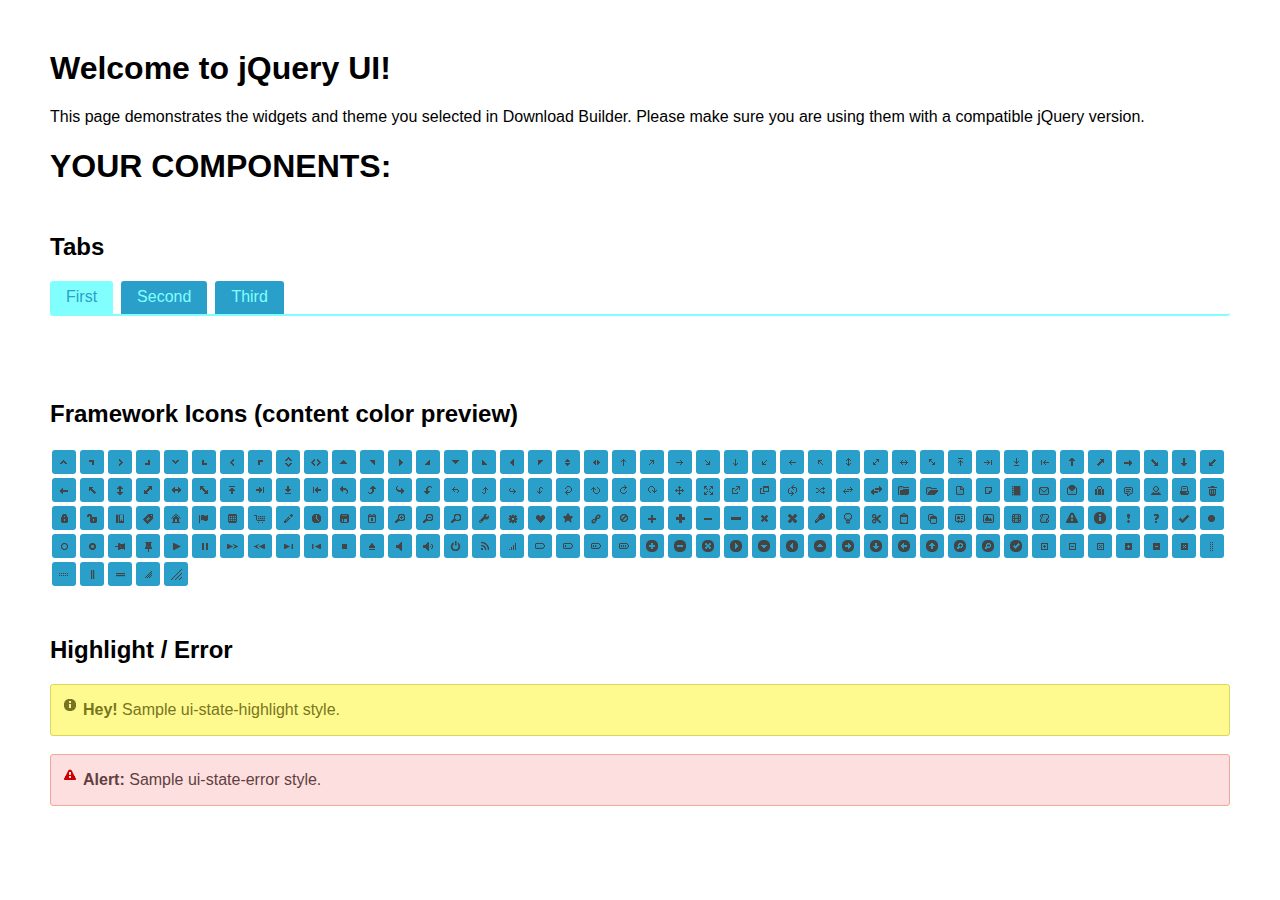
<file: jquery-ui-1.12.1.custom/index.html>
<!doctype html>
<html lang="us">
<head>
	<meta charset="utf-8">
	<title>jQuery UI Example Page</title>
	<link href="jquery-ui.css" rel="stylesheet">
	<style>
	body{
		font-family: "Trebuchet MS", sans-serif;
		margin: 50px;
	}
	.demoHeaders {
		margin-top: 2em;
	}
	#dialog-link {
		padding: .4em 1em .4em 20px;
		text-decoration: none;
		position: relative;
	}
	#dialog-link span.ui-icon {
		margin: 0 5px 0 0;
		position: absolute;
		left: .2em;
		top: 50%;
		margin-top: -8px;
	}
	#icons {
		margin: 0;
		padding: 0;
	}
	#icons li {
		margin: 2px;
		position: relative;
		padding: 4px 0;
		cursor: pointer;
		float: left;
		list-style: none;
	}
	#icons span.ui-icon {
		float: left;
		margin: 0 4px;
	}
	.fakewindowcontain .ui-widget-overlay {
		position: absolute;
	}
	select {
		width: 200px;
	}
	</style>
</head>
<body>

<h1>Welcome to jQuery UI!</h1>

<div class="ui-widget">
	<p>This page demonstrates the widgets and theme you selected in Download Builder. Please make sure you are using them with a compatible jQuery version.</p>
</div>

<h1>YOUR COMPONENTS:</h1>












<!-- Tabs -->
<h2 class="demoHeaders">Tabs</h2>
<div id="tabs">
	<ul>
		<li><a href="#tabs-1">First</a></li>
		<li><a href="#tabs-2">Second</a></li>
		<li><a href="#tabs-3">Third</a></li>
	</ul>
	<div id="tabs-1">Lorem ipsum dolor sit amet, consectetur adipisicing elit, sed do eiusmod tempor incididunt ut labore et dolore magna aliqua. Ut enim ad minim veniam, quis nostrud exercitation ullamco laboris nisi ut aliquip ex ea commodo consequat.</div>
	<div id="tabs-2">Phasellus mattis tincidunt nibh. Cras orci urna, blandit id, pretium vel, aliquet ornare, felis. Maecenas scelerisque sem non nisl. Fusce sed lorem in enim dictum bibendum.</div>
	<div id="tabs-3">Nam dui erat, auctor a, dignissim quis, sollicitudin eu, felis. Pellentesque nisi urna, interdum eget, sagittis et, consequat vestibulum, lacus. Mauris porttitor ullamcorper augue.</div>
</div>





<h2 class="demoHeaders">Framework Icons (content color preview)</h2>
<ul id="icons" class="ui-widget ui-helper-clearfix">
	<li class="ui-state-default ui-corner-all" title=".ui-icon-caret-1-n"><span class="ui-icon ui-icon-caret-1-n"></span></li>
	<li class="ui-state-default ui-corner-all" title=".ui-icon-caret-1-ne"><span class="ui-icon ui-icon-caret-1-ne"></span></li>
	<li class="ui-state-default ui-corner-all" title=".ui-icon-caret-1-e"><span class="ui-icon ui-icon-caret-1-e"></span></li>
	<li class="ui-state-default ui-corner-all" title=".ui-icon-caret-1-se"><span class="ui-icon ui-icon-caret-1-se"></span></li>
	<li class="ui-state-default ui-corner-all" title=".ui-icon-caret-1-s"><span class="ui-icon ui-icon-caret-1-s"></span></li>
	<li class="ui-state-default ui-corner-all" title=".ui-icon-caret-1-sw"><span class="ui-icon ui-icon-caret-1-sw"></span></li>
	<li class="ui-state-default ui-corner-all" title=".ui-icon-caret-1-w"><span class="ui-icon ui-icon-caret-1-w"></span></li>
	<li class="ui-state-default ui-corner-all" title=".ui-icon-caret-1-nw"><span class="ui-icon ui-icon-caret-1-nw"></span></li>
	<li class="ui-state-default ui-corner-all" title=".ui-icon-caret-2-n-s"><span class="ui-icon ui-icon-caret-2-n-s"></span></li>
	<li class="ui-state-default ui-corner-all" title=".ui-icon-caret-2-e-w"><span class="ui-icon ui-icon-caret-2-e-w"></span></li>
	<li class="ui-state-default ui-corner-all" title=".ui-icon-triangle-1-n"><span class="ui-icon ui-icon-triangle-1-n"></span></li>
	<li class="ui-state-default ui-corner-all" title=".ui-icon-triangle-1-ne"><span class="ui-icon ui-icon-triangle-1-ne"></span></li>
	<li class="ui-state-default ui-corner-all" title=".ui-icon-triangle-1-e"><span class="ui-icon ui-icon-triangle-1-e"></span></li>
	<li class="ui-state-default ui-corner-all" title=".ui-icon-triangle-1-se"><span class="ui-icon ui-icon-triangle-1-se"></span></li>
	<li class="ui-state-default ui-corner-all" title=".ui-icon-triangle-1-s"><span class="ui-icon ui-icon-triangle-1-s"></span></li>
	<li class="ui-state-default ui-corner-all" title=".ui-icon-triangle-1-sw"><span class="ui-icon ui-icon-triangle-1-sw"></span></li>
	<li class="ui-state-default ui-corner-all" title=".ui-icon-triangle-1-w"><span class="ui-icon ui-icon-triangle-1-w"></span></li>
	<li class="ui-state-default ui-corner-all" title=".ui-icon-triangle-1-nw"><span class="ui-icon ui-icon-triangle-1-nw"></span></li>
	<li class="ui-state-default ui-corner-all" title=".ui-icon-triangle-2-n-s"><span class="ui-icon ui-icon-triangle-2-n-s"></span></li>
	<li class="ui-state-default ui-corner-all" title=".ui-icon-triangle-2-e-w"><span class="ui-icon ui-icon-triangle-2-e-w"></span></li>
	<li class="ui-state-default ui-corner-all" title=".ui-icon-arrow-1-n"><span class="ui-icon ui-icon-arrow-1-n"></span></li>
	<li class="ui-state-default ui-corner-all" title=".ui-icon-arrow-1-ne"><span class="ui-icon ui-icon-arrow-1-ne"></span></li>
	<li class="ui-state-default ui-corner-all" title=".ui-icon-arrow-1-e"><span class="ui-icon ui-icon-arrow-1-e"></span></li>
	<li class="ui-state-default ui-corner-all" title=".ui-icon-arrow-1-se"><span class="ui-icon ui-icon-arrow-1-se"></span></li>
	<li class="ui-state-default ui-corner-all" title=".ui-icon-arrow-1-s"><span class="ui-icon ui-icon-arrow-1-s"></span></li>
	<li class="ui-state-default ui-corner-all" title=".ui-icon-arrow-1-sw"><span class="ui-icon ui-icon-arrow-1-sw"></span></li>
	<li class="ui-state-default ui-corner-all" title=".ui-icon-arrow-1-w"><span class="ui-icon ui-icon-arrow-1-w"></span></li>
	<li class="ui-state-default ui-corner-all" title=".ui-icon-arrow-1-nw"><span class="ui-icon ui-icon-arrow-1-nw"></span></li>
	<li class="ui-state-default ui-corner-all" title=".ui-icon-arrow-2-n-s"><span class="ui-icon ui-icon-arrow-2-n-s"></span></li>
	<li class="ui-state-default ui-corner-all" title=".ui-icon-arrow-2-ne-sw"><span class="ui-icon ui-icon-arrow-2-ne-sw"></span></li>
	<li class="ui-state-default ui-corner-all" title=".ui-icon-arrow-2-e-w"><span class="ui-icon ui-icon-arrow-2-e-w"></span></li>
	<li class="ui-state-default ui-corner-all" title=".ui-icon-arrow-2-se-nw"><span class="ui-icon ui-icon-arrow-2-se-nw"></span></li>
	<li class="ui-state-default ui-corner-all" title=".ui-icon-arrowstop-1-n"><span class="ui-icon ui-icon-arrowstop-1-n"></span></li>
	<li class="ui-state-default ui-corner-all" title=".ui-icon-arrowstop-1-e"><span class="ui-icon ui-icon-arrowstop-1-e"></span></li>
	<li class="ui-state-default ui-corner-all" title=".ui-icon-arrowstop-1-s"><span class="ui-icon ui-icon-arrowstop-1-s"></span></li>
	<li class="ui-state-default ui-corner-all" title=".ui-icon-arrowstop-1-w"><span class="ui-icon ui-icon-arrowstop-1-w"></span></li>
	<li class="ui-state-default ui-corner-all" title=".ui-icon-arrowthick-1-n"><span class="ui-icon ui-icon-arrowthick-1-n"></span></li>
	<li class="ui-state-default ui-corner-all" title=".ui-icon-arrowthick-1-ne"><span class="ui-icon ui-icon-arrowthick-1-ne"></span></li>
	<li class="ui-state-default ui-corner-all" title=".ui-icon-arrowthick-1-e"><span class="ui-icon ui-icon-arrowthick-1-e"></span></li>
	<li class="ui-state-default ui-corner-all" title=".ui-icon-arrowthick-1-se"><span class="ui-icon ui-icon-arrowthick-1-se"></span></li>
	<li class="ui-state-default ui-corner-all" title=".ui-icon-arrowthick-1-s"><span class="ui-icon ui-icon-arrowthick-1-s"></span></li>
	<li class="ui-state-default ui-corner-all" title=".ui-icon-arrowthick-1-sw"><span class="ui-icon ui-icon-arrowthick-1-sw"></span></li>
	<li class="ui-state-default ui-corner-all" title=".ui-icon-arrowthick-1-w"><span class="ui-icon ui-icon-arrowthick-1-w"></span></li>
	<li class="ui-state-default ui-corner-all" title=".ui-icon-arrowthick-1-nw"><span class="ui-icon ui-icon-arrowthick-1-nw"></span></li>
	<li class="ui-state-default ui-corner-all" title=".ui-icon-arrowthick-2-n-s"><span class="ui-icon ui-icon-arrowthick-2-n-s"></span></li>
	<li class="ui-state-default ui-corner-all" title=".ui-icon-arrowthick-2-ne-sw"><span class="ui-icon ui-icon-arrowthick-2-ne-sw"></span></li>
	<li class="ui-state-default ui-corner-all" title=".ui-icon-arrowthick-2-e-w"><span class="ui-icon ui-icon-arrowthick-2-e-w"></span></li>
	<li class="ui-state-default ui-corner-all" title=".ui-icon-arrowthick-2-se-nw"><span class="ui-icon ui-icon-arrowthick-2-se-nw"></span></li>
	<li class="ui-state-default ui-corner-all" title=".ui-icon-arrowthickstop-1-n"><span class="ui-icon ui-icon-arrowthickstop-1-n"></span></li>
	<li class="ui-state-default ui-corner-all" title=".ui-icon-arrowthickstop-1-e"><span class="ui-icon ui-icon-arrowthickstop-1-e"></span></li>
	<li class="ui-state-default ui-corner-all" title=".ui-icon-arrowthickstop-1-s"><span class="ui-icon ui-icon-arrowthickstop-1-s"></span></li>
	<li class="ui-state-default ui-corner-all" title=".ui-icon-arrowthickstop-1-w"><span class="ui-icon ui-icon-arrowthickstop-1-w"></span></li>
	<li class="ui-state-default ui-corner-all" title=".ui-icon-arrowreturnthick-1-w"><span class="ui-icon ui-icon-arrowreturnthick-1-w"></span></li>
	<li class="ui-state-default ui-corner-all" title=".ui-icon-arrowreturnthick-1-n"><span class="ui-icon ui-icon-arrowreturnthick-1-n"></span></li>
	<li class="ui-state-default ui-corner-all" title=".ui-icon-arrowreturnthick-1-e"><span class="ui-icon ui-icon-arrowreturnthick-1-e"></span></li>
	<li class="ui-state-default ui-corner-all" title=".ui-icon-arrowreturnthick-1-s"><span class="ui-icon ui-icon-arrowreturnthick-1-s"></span></li>
	<li class="ui-state-default ui-corner-all" title=".ui-icon-arrowreturn-1-w"><span class="ui-icon ui-icon-arrowreturn-1-w"></span></li>
	<li class="ui-state-default ui-corner-all" title=".ui-icon-arrowreturn-1-n"><span class="ui-icon ui-icon-arrowreturn-1-n"></span></li>
	<li class="ui-state-default ui-corner-all" title=".ui-icon-arrowreturn-1-e"><span class="ui-icon ui-icon-arrowreturn-1-e"></span></li>
	<li class="ui-state-default ui-corner-all" title=".ui-icon-arrowreturn-1-s"><span class="ui-icon ui-icon-arrowreturn-1-s"></span></li>
	<li class="ui-state-default ui-corner-all" title=".ui-icon-arrowrefresh-1-w"><span class="ui-icon ui-icon-arrowrefresh-1-w"></span></li>
	<li class="ui-state-default ui-corner-all" title=".ui-icon-arrowrefresh-1-n"><span class="ui-icon ui-icon-arrowrefresh-1-n"></span></li>
	<li class="ui-state-default ui-corner-all" title=".ui-icon-arrowrefresh-1-e"><span class="ui-icon ui-icon-arrowrefresh-1-e"></span></li>
	<li class="ui-state-default ui-corner-all" title=".ui-icon-arrowrefresh-1-s"><span class="ui-icon ui-icon-arrowrefresh-1-s"></span></li>
	<li class="ui-state-default ui-corner-all" title=".ui-icon-arrow-4"><span class="ui-icon ui-icon-arrow-4"></span></li>
	<li class="ui-state-default ui-corner-all" title=".ui-icon-arrow-4-diag"><span class="ui-icon ui-icon-arrow-4-diag"></span></li>
	<li class="ui-state-default ui-corner-all" title=".ui-icon-extlink"><span class="ui-icon ui-icon-extlink"></span></li>
	<li class="ui-state-default ui-corner-all" title=".ui-icon-newwin"><span class="ui-icon ui-icon-newwin"></span></li>
	<li class="ui-state-default ui-corner-all" title=".ui-icon-refresh"><span class="ui-icon ui-icon-refresh"></span></li>
	<li class="ui-state-default ui-corner-all" title=".ui-icon-shuffle"><span class="ui-icon ui-icon-shuffle"></span></li>
	<li class="ui-state-default ui-corner-all" title=".ui-icon-transfer-e-w"><span class="ui-icon ui-icon-transfer-e-w"></span></li>
	<li class="ui-state-default ui-corner-all" title=".ui-icon-transferthick-e-w"><span class="ui-icon ui-icon-transferthick-e-w"></span></li>
	<li class="ui-state-default ui-corner-all" title=".ui-icon-folder-collapsed"><span class="ui-icon ui-icon-folder-collapsed"></span></li>
	<li class="ui-state-default ui-corner-all" title=".ui-icon-folder-open"><span class="ui-icon ui-icon-folder-open"></span></li>
	<li class="ui-state-default ui-corner-all" title=".ui-icon-document"><span class="ui-icon ui-icon-document"></span></li>
	<li class="ui-state-default ui-corner-all" title=".ui-icon-document-b"><span class="ui-icon ui-icon-document-b"></span></li>
	<li class="ui-state-default ui-corner-all" title=".ui-icon-note"><span class="ui-icon ui-icon-note"></span></li>
	<li class="ui-state-default ui-corner-all" title=".ui-icon-mail-closed"><span class="ui-icon ui-icon-mail-closed"></span></li>
	<li class="ui-state-default ui-corner-all" title=".ui-icon-mail-open"><span class="ui-icon ui-icon-mail-open"></span></li>
	<li class="ui-state-default ui-corner-all" title=".ui-icon-suitcase"><span class="ui-icon ui-icon-suitcase"></span></li>
	<li class="ui-state-default ui-corner-all" title=".ui-icon-comment"><span class="ui-icon ui-icon-comment"></span></li>
	<li class="ui-state-default ui-corner-all" title=".ui-icon-person"><span class="ui-icon ui-icon-person"></span></li>
	<li class="ui-state-default ui-corner-all" title=".ui-icon-print"><span class="ui-icon ui-icon-print"></span></li>
	<li class="ui-state-default ui-corner-all" title=".ui-icon-trash"><span class="ui-icon ui-icon-trash"></span></li>
	<li class="ui-state-default ui-corner-all" title=".ui-icon-locked"><span class="ui-icon ui-icon-locked"></span></li>
	<li class="ui-state-default ui-corner-all" title=".ui-icon-unlocked"><span class="ui-icon ui-icon-unlocked"></span></li>
	<li class="ui-state-default ui-corner-all" title=".ui-icon-bookmark"><span class="ui-icon ui-icon-bookmark"></span></li>
	<li class="ui-state-default ui-corner-all" title=".ui-icon-tag"><span class="ui-icon ui-icon-tag"></span></li>
	<li class="ui-state-default ui-corner-all" title=".ui-icon-home"><span class="ui-icon ui-icon-home"></span></li>
	<li class="ui-state-default ui-corner-all" title=".ui-icon-flag"><span class="ui-icon ui-icon-flag"></span></li>
	<li class="ui-state-default ui-corner-all" title=".ui-icon-calculator"><span class="ui-icon ui-icon-calculator"></span></li>
	<li class="ui-state-default ui-corner-all" title=".ui-icon-cart"><span class="ui-icon ui-icon-cart"></span></li>
	<li class="ui-state-default ui-corner-all" title=".ui-icon-pencil"><span class="ui-icon ui-icon-pencil"></span></li>
	<li class="ui-state-default ui-corner-all" title=".ui-icon-clock"><span class="ui-icon ui-icon-clock"></span></li>
	<li class="ui-state-default ui-corner-all" title=".ui-icon-disk"><span class="ui-icon ui-icon-disk"></span></li>
	<li class="ui-state-default ui-corner-all" title=".ui-icon-calendar"><span class="ui-icon ui-icon-calendar"></span></li>
	<li class="ui-state-default ui-corner-all" title=".ui-icon-zoomin"><span class="ui-icon ui-icon-zoomin"></span></li>
	<li class="ui-state-default ui-corner-all" title=".ui-icon-zoomout"><span class="ui-icon ui-icon-zoomout"></span></li>
	<li class="ui-state-default ui-corner-all" title=".ui-icon-search"><span class="ui-icon ui-icon-search"></span></li>
	<li class="ui-state-default ui-corner-all" title=".ui-icon-wrench"><span class="ui-icon ui-icon-wrench"></span></li>
	<li class="ui-state-default ui-corner-all" title=".ui-icon-gear"><span class="ui-icon ui-icon-gear"></span></li>
	<li class="ui-state-default ui-corner-all" title=".ui-icon-heart"><span class="ui-icon ui-icon-heart"></span></li>
	<li class="ui-state-default ui-corner-all" title=".ui-icon-star"><span class="ui-icon ui-icon-star"></span></li>
	<li class="ui-state-default ui-corner-all" title=".ui-icon-link"><span class="ui-icon ui-icon-link"></span></li>
	<li class="ui-state-default ui-corner-all" title=".ui-icon-cancel"><span class="ui-icon ui-icon-cancel"></span></li>
	<li class="ui-state-default ui-corner-all" title=".ui-icon-plus"><span class="ui-icon ui-icon-plus"></span></li>
	<li class="ui-state-default ui-corner-all" title=".ui-icon-plusthick"><span class="ui-icon ui-icon-plusthick"></span></li>
	<li class="ui-state-default ui-corner-all" title=".ui-icon-minus"><span class="ui-icon ui-icon-minus"></span></li>
	<li class="ui-state-default ui-corner-all" title=".ui-icon-minusthick"><span class="ui-icon ui-icon-minusthick"></span></li>
	<li class="ui-state-default ui-corner-all" title=".ui-icon-close"><span class="ui-icon ui-icon-close"></span></li>
	<li class="ui-state-default ui-corner-all" title=".ui-icon-closethick"><span class="ui-icon ui-icon-closethick"></span></li>
	<li class="ui-state-default ui-corner-all" title=".ui-icon-key"><span class="ui-icon ui-icon-key"></span></li>
	<li class="ui-state-default ui-corner-all" title=".ui-icon-lightbulb"><span class="ui-icon ui-icon-lightbulb"></span></li>
	<li class="ui-state-default ui-corner-all" title=".ui-icon-scissors"><span class="ui-icon ui-icon-scissors"></span></li>
	<li class="ui-state-default ui-corner-all" title=".ui-icon-clipboard"><span class="ui-icon ui-icon-clipboard"></span></li>
	<li class="ui-state-default ui-corner-all" title=".ui-icon-copy"><span class="ui-icon ui-icon-copy"></span></li>
	<li class="ui-state-default ui-corner-all" title=".ui-icon-contact"><span class="ui-icon ui-icon-contact"></span></li>
	<li class="ui-state-default ui-corner-all" title=".ui-icon-image"><span class="ui-icon ui-icon-image"></span></li>
	<li class="ui-state-default ui-corner-all" title=".ui-icon-video"><span class="ui-icon ui-icon-video"></span></li>
	<li class="ui-state-default ui-corner-all" title=".ui-icon-script"><span class="ui-icon ui-icon-script"></span></li>
	<li class="ui-state-default ui-corner-all" title=".ui-icon-alert"><span class="ui-icon ui-icon-alert"></span></li>
	<li class="ui-state-default ui-corner-all" title=".ui-icon-info"><span class="ui-icon ui-icon-info"></span></li>
	<li class="ui-state-default ui-corner-all" title=".ui-icon-notice"><span class="ui-icon ui-icon-notice"></span></li>
	<li class="ui-state-default ui-corner-all" title=".ui-icon-help"><span class="ui-icon ui-icon-help"></span></li>
	<li class="ui-state-default ui-corner-all" title=".ui-icon-check"><span class="ui-icon ui-icon-check"></span></li>
	<li class="ui-state-default ui-corner-all" title=".ui-icon-bullet"><span class="ui-icon ui-icon-bullet"></span></li>
	<li class="ui-state-default ui-corner-all" title=".ui-icon-radio-off"><span class="ui-icon ui-icon-radio-off"></span></li>
	<li class="ui-state-default ui-corner-all" title=".ui-icon-radio-on"><span class="ui-icon ui-icon-radio-on"></span></li>
	<li class="ui-state-default ui-corner-all" title=".ui-icon-pin-w"><span class="ui-icon ui-icon-pin-w"></span></li>
	<li class="ui-state-default ui-corner-all" title=".ui-icon-pin-s"><span class="ui-icon ui-icon-pin-s"></span></li>
	<li class="ui-state-default ui-corner-all" title=".ui-icon-play"><span class="ui-icon ui-icon-play"></span></li>
	<li class="ui-state-default ui-corner-all" title=".ui-icon-pause"><span class="ui-icon ui-icon-pause"></span></li>
	<li class="ui-state-default ui-corner-all" title=".ui-icon-seek-next"><span class="ui-icon ui-icon-seek-next"></span></li>
	<li class="ui-state-default ui-corner-all" title=".ui-icon-seek-prev"><span class="ui-icon ui-icon-seek-prev"></span></li>
	<li class="ui-state-default ui-corner-all" title=".ui-icon-seek-end"><span class="ui-icon ui-icon-seek-end"></span></li>
	<li class="ui-state-default ui-corner-all" title=".ui-icon-seek-first"><span class="ui-icon ui-icon-seek-first"></span></li>
	<li class="ui-state-default ui-corner-all" title=".ui-icon-stop"><span class="ui-icon ui-icon-stop"></span></li>
	<li class="ui-state-default ui-corner-all" title=".ui-icon-eject"><span class="ui-icon ui-icon-eject"></span></li>
	<li class="ui-state-default ui-corner-all" title=".ui-icon-volume-off"><span class="ui-icon ui-icon-volume-off"></span></li>
	<li class="ui-state-default ui-corner-all" title=".ui-icon-volume-on"><span class="ui-icon ui-icon-volume-on"></span></li>
	<li class="ui-state-default ui-corner-all" title=".ui-icon-power"><span class="ui-icon ui-icon-power"></span></li>
	<li class="ui-state-default ui-corner-all" title=".ui-icon-signal-diag"><span class="ui-icon ui-icon-signal-diag"></span></li>
	<li class="ui-state-default ui-corner-all" title=".ui-icon-signal"><span class="ui-icon ui-icon-signal"></span></li>
	<li class="ui-state-default ui-corner-all" title=".ui-icon-battery-0"><span class="ui-icon ui-icon-battery-0"></span></li>
	<li class="ui-state-default ui-corner-all" title=".ui-icon-battery-1"><span class="ui-icon ui-icon-battery-1"></span></li>
	<li class="ui-state-default ui-corner-all" title=".ui-icon-battery-2"><span class="ui-icon ui-icon-battery-2"></span></li>
	<li class="ui-state-default ui-corner-all" title=".ui-icon-battery-3"><span class="ui-icon ui-icon-battery-3"></span></li>
	<li class="ui-state-default ui-corner-all" title=".ui-icon-circle-plus"><span class="ui-icon ui-icon-circle-plus"></span></li>
	<li class="ui-state-default ui-corner-all" title=".ui-icon-circle-minus"><span class="ui-icon ui-icon-circle-minus"></span></li>
	<li class="ui-state-default ui-corner-all" title=".ui-icon-circle-close"><span class="ui-icon ui-icon-circle-close"></span></li>
	<li class="ui-state-default ui-corner-all" title=".ui-icon-circle-triangle-e"><span class="ui-icon ui-icon-circle-triangle-e"></span></li>
	<li class="ui-state-default ui-corner-all" title=".ui-icon-circle-triangle-s"><span class="ui-icon ui-icon-circle-triangle-s"></span></li>
	<li class="ui-state-default ui-corner-all" title=".ui-icon-circle-triangle-w"><span class="ui-icon ui-icon-circle-triangle-w"></span></li>
	<li class="ui-state-default ui-corner-all" title=".ui-icon-circle-triangle-n"><span class="ui-icon ui-icon-circle-triangle-n"></span></li>
	<li class="ui-state-default ui-corner-all" title=".ui-icon-circle-arrow-e"><span class="ui-icon ui-icon-circle-arrow-e"></span></li>
	<li class="ui-state-default ui-corner-all" title=".ui-icon-circle-arrow-s"><span class="ui-icon ui-icon-circle-arrow-s"></span></li>
	<li class="ui-state-default ui-corner-all" title=".ui-icon-circle-arrow-w"><span class="ui-icon ui-icon-circle-arrow-w"></span></li>
	<li class="ui-state-default ui-corner-all" title=".ui-icon-circle-arrow-n"><span class="ui-icon ui-icon-circle-arrow-n"></span></li>
	<li class="ui-state-default ui-corner-all" title=".ui-icon-circle-zoomin"><span class="ui-icon ui-icon-circle-zoomin"></span></li>
	<li class="ui-state-default ui-corner-all" title=".ui-icon-circle-zoomout"><span class="ui-icon ui-icon-circle-zoomout"></span></li>
	<li class="ui-state-default ui-corner-all" title=".ui-icon-circle-check"><span class="ui-icon ui-icon-circle-check"></span></li>
	<li class="ui-state-default ui-corner-all" title=".ui-icon-circlesmall-plus"><span class="ui-icon ui-icon-circlesmall-plus"></span></li>
	<li class="ui-state-default ui-corner-all" title=".ui-icon-circlesmall-minus"><span class="ui-icon ui-icon-circlesmall-minus"></span></li>
	<li class="ui-state-default ui-corner-all" title=".ui-icon-circlesmall-close"><span class="ui-icon ui-icon-circlesmall-close"></span></li>
	<li class="ui-state-default ui-corner-all" title=".ui-icon-squaresmall-plus"><span class="ui-icon ui-icon-squaresmall-plus"></span></li>
	<li class="ui-state-default ui-corner-all" title=".ui-icon-squaresmall-minus"><span class="ui-icon ui-icon-squaresmall-minus"></span></li>
	<li class="ui-state-default ui-corner-all" title=".ui-icon-squaresmall-close"><span class="ui-icon ui-icon-squaresmall-close"></span></li>
	<li class="ui-state-default ui-corner-all" title=".ui-icon-grip-dotted-vertical"><span class="ui-icon ui-icon-grip-dotted-vertical"></span></li>
	<li class="ui-state-default ui-corner-all" title=".ui-icon-grip-dotted-horizontal"><span class="ui-icon ui-icon-grip-dotted-horizontal"></span></li>
	<li class="ui-state-default ui-corner-all" title=".ui-icon-grip-solid-vertical"><span class="ui-icon ui-icon-grip-solid-vertical"></span></li>
	<li class="ui-state-default ui-corner-all" title=".ui-icon-grip-solid-horizontal"><span class="ui-icon ui-icon-grip-solid-horizontal"></span></li>
	<li class="ui-state-default ui-corner-all" title=".ui-icon-gripsmall-diagonal-se"><span class="ui-icon ui-icon-gripsmall-diagonal-se"></span></li>
	<li class="ui-state-default ui-corner-all" title=".ui-icon-grip-diagonal-se"><span class="ui-icon ui-icon-grip-diagonal-se"></span></li>
</ul>















<!-- Highlight / Error -->
<h2 class="demoHeaders">Highlight / Error</h2>
<div class="ui-widget">
	<div class="ui-state-highlight ui-corner-all" style="margin-top: 20px; padding: 0 .7em;">
		<p><span class="ui-icon ui-icon-info" style="float: left; margin-right: .3em;"></span>
		<strong>Hey!</strong> Sample ui-state-highlight style.</p>
	</div>
</div>
<br>
<div class="ui-widget">
	<div class="ui-state-error ui-corner-all" style="padding: 0 .7em;">
		<p><span class="ui-icon ui-icon-alert" style="float: left; margin-right: .3em;"></span>
		<strong>Alert:</strong> Sample ui-state-error style.</p>
	</div>
</div>

<script src="external/jquery/jquery.js"></script>
<script src="jquery-ui.js"></script>
<script>











$( "#tabs" ).tabs();


















// Hover states on the static widgets
$( "#dialog-link, #icons li" ).hover(
	function() {
		$( this ).addClass( "ui-state-hover" );
	},
	function() {
		$( this ).removeClass( "ui-state-hover" );
	}
);
</script>
</body>
</html>
</file>
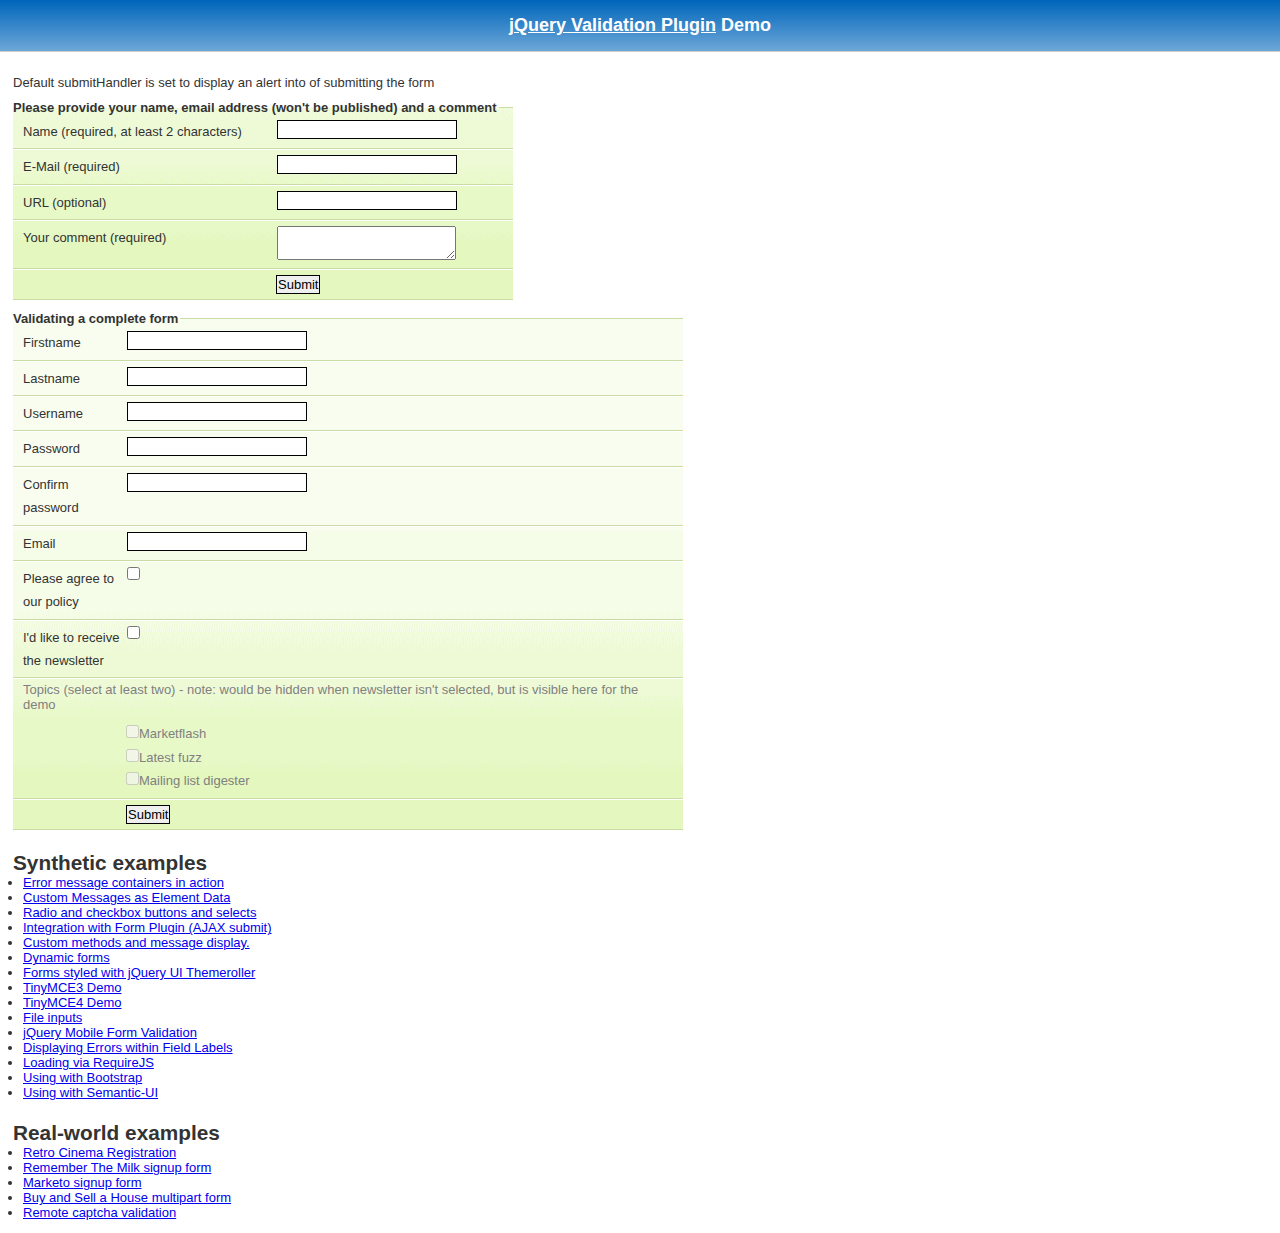
<file: js/jquery-validation-1.17.0/demo/index.html>
<!DOCTYPE html>
<html lang="en">
<head>
	<meta charset="utf-8">
	<title>jQuery validation plug-in - main demo</title>
	<link rel="stylesheet" href="css/screen.css">
	<script src="../lib/jquery.js"></script>
	<script src="../dist/jquery.validate.js"></script>
	<script>
	$.validator.setDefaults({
		submitHandler: function() {
			alert("submitted!");
		}
	});

	$().ready(function() {
		// validate the comment form when it is submitted
		$("#commentForm").validate();

		// validate signup form on keyup and submit
		$("#signupForm").validate({
			rules: {
				firstname: "required",
				lastname: "required",
				username: {
					required: true,
					minlength: 2
				},
				password: {
					required: true,
					minlength: 5
				},
				confirm_password: {
					required: true,
					minlength: 5,
					equalTo: "#password"
				},
				email: {
					required: true,
					email: true
				},
				topic: {
					required: "#newsletter:checked",
					minlength: 2
				},
				agree: "required"
			},
			messages: {
				firstname: "Please enter your firstname",
				lastname: "Please enter your lastname",
				username: {
					required: "Please enter a username",
					minlength: "Your username must consist of at least 2 characters"
				},
				password: {
					required: "Please provide a password",
					minlength: "Your password must be at least 5 characters long"
				},
				confirm_password: {
					required: "Please provide a password",
					minlength: "Your password must be at least 5 characters long",
					equalTo: "Please enter the same password as above"
				},
				email: "Please enter a valid email address",
				agree: "Please accept our policy",
				topic: "Please select at least 2 topics"
			}
		});

		// propose username by combining first- and lastname
		$("#username").focus(function() {
			var firstname = $("#firstname").val();
			var lastname = $("#lastname").val();
			if (firstname && lastname && !this.value) {
				this.value = firstname + "." + lastname;
			}
		});

		//code to hide topic selection, disable for demo
		var newsletter = $("#newsletter");
		// newsletter topics are optional, hide at first
		var inital = newsletter.is(":checked");
		var topics = $("#newsletter_topics")[inital ? "removeClass" : "addClass"]("gray");
		var topicInputs = topics.find("input").attr("disabled", !inital);
		// show when newsletter is checked
		newsletter.click(function() {
			topics[this.checked ? "removeClass" : "addClass"]("gray");
			topicInputs.attr("disabled", !this.checked);
		});
	});
	</script>
	<style>
	#commentForm {
		width: 500px;
	}
	#commentForm label {
		width: 250px;
	}
	#commentForm label.error, #commentForm input.submit {
		margin-left: 253px;
	}
	#signupForm {
		width: 670px;
	}
	#signupForm label.error {
		margin-left: 10px;
		width: auto;
		display: inline;
	}
	#newsletter_topics label.error {
		display: none;
		margin-left: 103px;
	}
	</style>
</head>
<body>
<h1 id="banner"><a href="https://jqueryvalidation.org/">jQuery Validation Plugin</a> Demo</h1>
<div id="main">
	<p>Default submitHandler is set to display an alert into of submitting the form</p>
	<form class="cmxform" id="commentForm" method="get" action="">
		<fieldset>
			<legend>Please provide your name, email address (won't be published) and a comment</legend>
			<p>
				<label for="cname">Name (required, at least 2 characters)</label>
				<input id="cname" name="name" minlength="2" type="text" required>
			</p>
			<p>
				<label for="cemail">E-Mail (required)</label>
				<input id="cemail" type="email" name="email" required>
			</p>
			<p>
				<label for="curl">URL (optional)</label>
				<input id="curl" type="url" name="url">
			</p>
			<p>
				<label for="ccomment">Your comment (required)</label>
				<textarea id="ccomment" name="comment" required></textarea>
			</p>
			<p>
				<input class="submit" type="submit" value="Submit">
			</p>
		</fieldset>
	</form>
	<form class="cmxform" id="signupForm" method="get" action="">
		<fieldset>
			<legend>Validating a complete form</legend>
			<p>
				<label for="firstname">Firstname</label>
				<input id="firstname" name="firstname" type="text">
			</p>
			<p>
				<label for="lastname">Lastname</label>
				<input id="lastname" name="lastname" type="text">
			</p>
			<p>
				<label for="username">Username</label>
				<input id="username" name="username" type="text">
			</p>
			<p>
				<label for="password">Password</label>
				<input id="password" name="password" type="password">
			</p>
			<p>
				<label for="confirm_password">Confirm password</label>
				<input id="confirm_password" name="confirm_password" type="password">
			</p>
			<p>
				<label for="email">Email</label>
				<input id="email" name="email" type="email">
			</p>
			<p>
				<label for="agree">Please agree to our policy</label>
				<input type="checkbox" class="checkbox" id="agree" name="agree">
			</p>
			<p>
				<label for="newsletter">I'd like to receive the newsletter</label>
				<input type="checkbox" class="checkbox" id="newsletter" name="newsletter">
			</p>
			<fieldset id="newsletter_topics">
				<legend>Topics (select at least two) - note: would be hidden when newsletter isn't selected, but is visible here for the demo</legend>
				<label for="topic_marketflash">
					<input type="checkbox" id="topic_marketflash" value="marketflash" name="topic">Marketflash
				</label>
				<label for="topic_fuzz">
					<input type="checkbox" id="topic_fuzz" value="fuzz" name="topic">Latest fuzz
				</label>
				<label for="topic_digester">
					<input type="checkbox" id="topic_digester" value="digester" name="topic">Mailing list digester
				</label>
				<label for="topic" class="error">Please select at least two topics you'd like to receive.</label>
			</fieldset>
			<p>
				<input class="submit" type="submit" value="Submit">
			</p>
		</fieldset>
	</form>
	<h3>Synthetic examples</h3>
	<ul>
		<li><a href="errorcontainer-demo.html">Error message containers in action</a>
		</li>
		<li><a href="custom-messages-data-demo.html">Custom Messages as Element Data</a>
		</li>
		<li><a href="radio-checkbox-select-demo.html">Radio and checkbox buttons and selects</a>
		</li>
		<li><a href="ajaxSubmit-integration-demo.html">Integration with Form Plugin (AJAX submit)</a>
		</li>
		<li><a href="custom-methods-demo.html">Custom methods and message display.</a>
		</li>
		<li><a href="dynamic-totals.html">Dynamic forms</a>
		</li>
		<li><a href="themerollered.html">Forms styled with jQuery UI Themeroller</a>
		</li>
		<li><a href="tinymce/">TinyMCE3 Demo</a>
		</li>
		<li><a href="tinymce4/">TinyMCE4 Demo</a>
		</li>
		<li><a href="file_input.html">File inputs</a>
		</li>
		<li><a href="jquerymobile.html">jQuery Mobile Form Validation</a>
		</li>
		<li><a href="errors-within-labels.html">Displaying Errors within Field Labels</a>
		</li>
		<li><a href="requirejs/index.html">Loading via RequireJS</a>
		</li>
		<li><a href="bootstrap/index.html">Using with Bootstrap</a>
		</li>
		<li><a href="semantic-ui/index.html">Using with Semantic-UI</a>
		</li>
	</ul>
	<h3>Real-world examples</h3>
	<ul>
		<li><a href="cinema/">Retro Cinema Registration</a></li>
		<li><a href="milk/">Remember The Milk signup form</a></li>
		<li><a href="marketo/">Marketo signup form</a></li>
		<li><a href="multipart/">Buy and Sell a House multipart form</a></li>
		<li><a href="captcha/">Remote captcha validation</a></li>
	</ul>
</div>
</body>
</html>
</file>
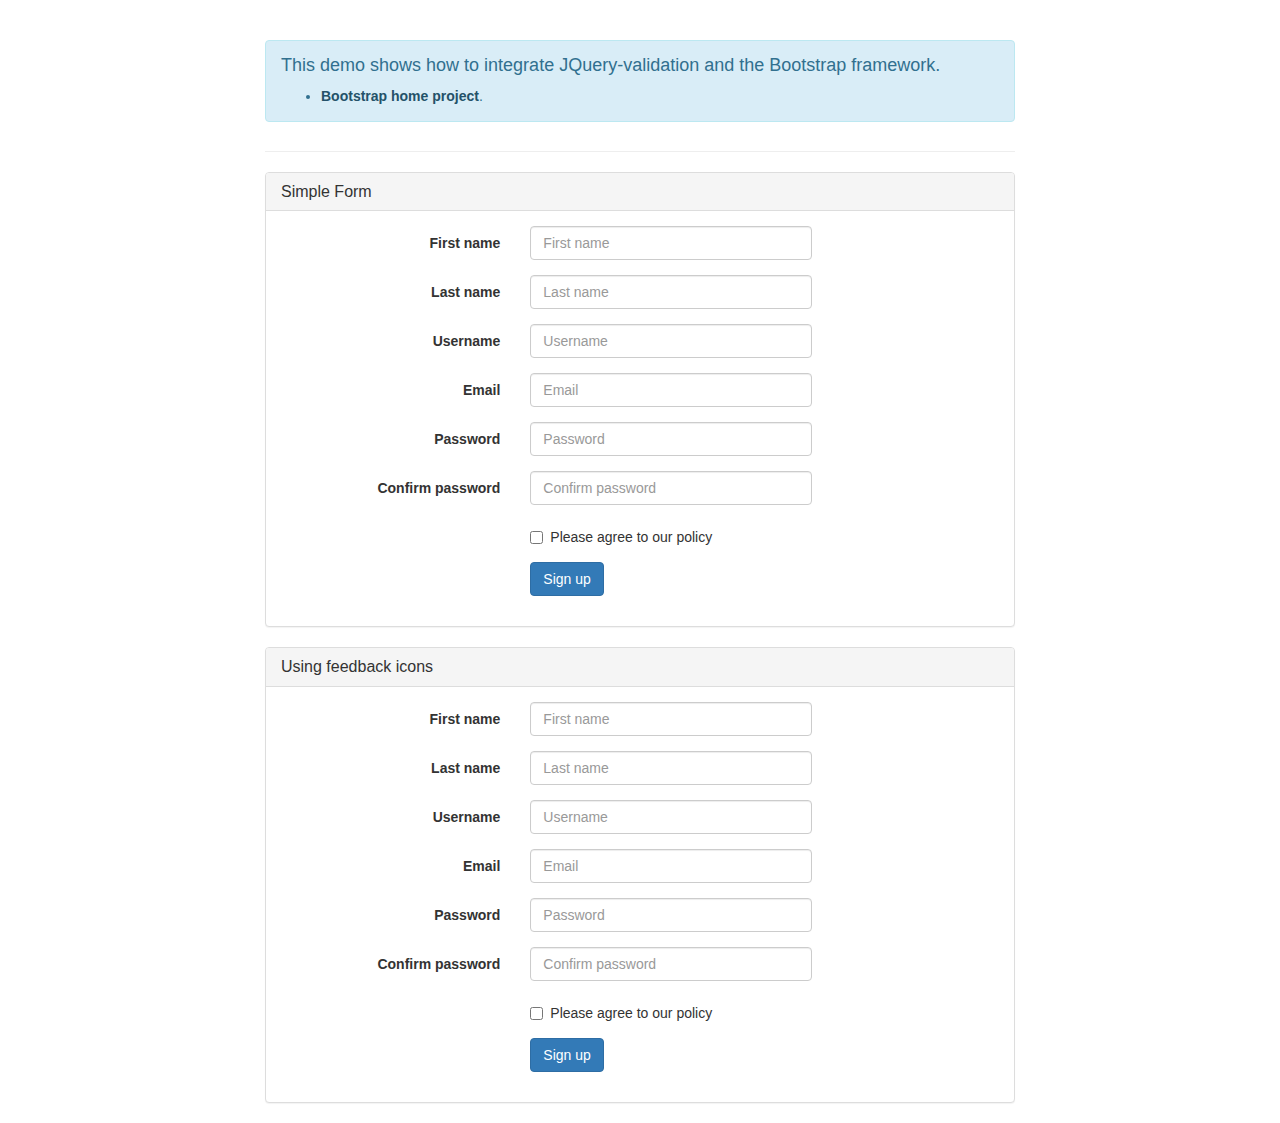
<file: js/jquery-validation-1.17.0/demo/bootstrap/index.html>
<!DOCTYPE html>
<html>
<head>
	<title>JQuery-validation demo | Bootstrap</title>

	<link rel="stylesheet" href="https://maxcdn.bootstrapcdn.com/bootstrap/3.3.5/css/bootstrap.min.css" />

	<script type="text/javascript" src="../../lib/jquery-1.11.1.js"></script>
	<script type="text/javascript" src="../../dist/jquery.validate.js"></script>
</head>
<body>
	<div class="container">
		<div class="row">
			<div class="col-sm-8 col-sm-offset-2">
				<div class="page-header">
					<div class="alert alert-info" role="alert">
						<h4>This demo shows how to integrate JQuery-validation and the Bootstrap framework.</h4>
						<ul>
							<li><a href="https://getbootstrap.com/" class="alert-link">Bootstrap home project</a>.</li>
						</ul>
					</div>
				</div>

				<div class="panel panel-default">
					<div class="panel-heading">
						<h3 class="panel-title">Simple Form</h3>
					</div>
					<div class="panel-body">
						<form id="signupForm" method="post" class="form-horizontal" action="">
							<div class="form-group">
								<label class="col-sm-4 control-label" for="firstname">First name</label>
								<div class="col-sm-5">
									<input type="text" class="form-control" id="firstname" name="firstname" placeholder="First name" />
								</div>
							</div>

							<div class="form-group">
								<label class="col-sm-4 control-label" for="lastname">Last name</label>
								<div class="col-sm-5">
									<input type="text" class="form-control" id="lastname" name="lastname" placeholder="Last name" />
								</div>
							</div>

							<div class="form-group">
								<label class="col-sm-4 control-label" for="username">Username</label>
								<div class="col-sm-5">
									<input type="text" class="form-control" id="username" name="username" placeholder="Username" />
								</div>
							</div>

							<div class="form-group">
								<label class="col-sm-4 control-label" for="email">Email</label>
								<div class="col-sm-5">
									<input type="text" class="form-control" id="email" name="email" placeholder="Email" />
								</div>
							</div>

							<div class="form-group">
								<label class="col-sm-4 control-label" for="password">Password</label>
								<div class="col-sm-5">
									<input type="password" class="form-control" id="password" name="password" placeholder="Password" />
								</div>
							</div>

							<div class="form-group">
								<label class="col-sm-4 control-label" for="confirm_password">Confirm password</label>
								<div class="col-sm-5">
									<input type="password" class="form-control" id="confirm_password" name="confirm_password" placeholder="Confirm password" />
								</div>
							</div>

							<div class="form-group">
								<div class="col-sm-5 col-sm-offset-4">
									<div class="checkbox">
										<label>
											<input type="checkbox" id="agree" name="agree" value="agree" />Please agree to our policy
										</label>
									</div>
								</div>
							</div>

							<div class="form-group">
								<div class="col-sm-9 col-sm-offset-4">
									<button type="submit" class="btn btn-primary" name="signup" value="Sign up">Sign up</button>
								</div>
							</div>
						</form>
					</div>
				</div>

				<div class="panel panel-default">
					<div class="panel-heading">
						<h3 class="panel-title">Using feedback icons</h3>
					</div>
					<div class="panel-body">
						<form id="signupForm1" method="post" class="form-horizontal" action="">
							<div class="form-group">
								<label class="col-sm-4 control-label" for="firstname1">First name</label>
								<div class="col-sm-5">
									<input type="text" class="form-control" id="firstname1" name="firstname1" placeholder="First name" />
								</div>
							</div>

							<div class="form-group">
								<label class="col-sm-4 control-label" for="lastname1">Last name</label>
								<div class="col-sm-5">
									<input type="text" class="form-control" id="lastname1" name="lastname1" placeholder="Last name" />
								</div>
							</div>

							<div class="form-group">
								<label class="col-sm-4 control-label" for="username1">Username</label>
								<div class="col-sm-5">
									<input type="text" class="form-control" id="username1" name="username1" placeholder="Username" />
								</div>
							</div>

							<div class="form-group">
								<label class="col-sm-4 control-label" for="email1">Email</label>
								<div class="col-sm-5">
									<input type="text" class="form-control" id="email1" name="email1" placeholder="Email" />
								</div>
							</div>

							<div class="form-group">
								<label class="col-sm-4 control-label" for="password1">Password</label>
								<div class="col-sm-5">
									<input type="password" class="form-control" id="password1" name="password1" placeholder="Password" />
								</div>
							</div>

							<div class="form-group">
								<label class="col-sm-4 control-label" for="confirm_password1">Confirm password</label>
								<div class="col-sm-5">
									<input type="password" class="form-control" id="confirm_password1" name="confirm_password1" placeholder="Confirm password" />
								</div>
							</div>

							<div class="form-group">
								<div class="col-sm-5 col-sm-offset-4">
									<div class="checkbox">
										<label>
											<input type="checkbox" id="agree1" name="agree1" value="agree" />Please agree to our policy
										</label>
									</div>
								</div>
							</div>

							<div class="form-group">
								<div class="col-sm-9 col-sm-offset-4">
									<button type="submit" class="btn btn-primary" name="signup1" value="Sign up">Sign up</button>
								</div>
							</div>
						</form>
					</div>
				</div>
			</div>
		</div>
	</div>
	<script type="text/javascript">
		$.validator.setDefaults( {
			submitHandler: function () {
				alert( "submitted!" );
			}
		} );

		$( document ).ready( function () {
			$( "#signupForm" ).validate( {
				rules: {
					firstname: "required",
					lastname: "required",
					username: {
						required: true,
						minlength: 2
					},
					password: {
						required: true,
						minlength: 5
					},
					confirm_password: {
						required: true,
						minlength: 5,
						equalTo: "#password"
					},
					email: {
						required: true,
						email: true
					},
					agree: "required"
				},
				messages: {
					firstname: "Please enter your firstname",
					lastname: "Please enter your lastname",
					username: {
						required: "Please enter a username",
						minlength: "Your username must consist of at least 2 characters"
					},
					password: {
						required: "Please provide a password",
						minlength: "Your password must be at least 5 characters long"
					},
					confirm_password: {
						required: "Please provide a password",
						minlength: "Your password must be at least 5 characters long",
						equalTo: "Please enter the same password as above"
					},
					email: "Please enter a valid email address",
					agree: "Please accept our policy"
				},
				errorElement: "em",
				errorPlacement: function ( error, element ) {
					// Add the `help-block` class to the error element
					error.addClass( "help-block" );

					if ( element.prop( "type" ) === "checkbox" ) {
						error.insertAfter( element.parent( "label" ) );
					} else {
						error.insertAfter( element );
					}
				},
				highlight: function ( element, errorClass, validClass ) {
					$( element ).parents( ".col-sm-5" ).addClass( "has-error" ).removeClass( "has-success" );
				},
				unhighlight: function (element, errorClass, validClass) {
					$( element ).parents( ".col-sm-5" ).addClass( "has-success" ).removeClass( "has-error" );
				}
			} );

			$( "#signupForm1" ).validate( {
				rules: {
					firstname1: "required",
					lastname1: "required",
					username1: {
						required: true,
						minlength: 2
					},
					password1: {
						required: true,
						minlength: 5
					},
					confirm_password1: {
						required: true,
						minlength: 5,
						equalTo: "#password1"
					},
					email1: {
						required: true,
						email: true
					},
					agree1: "required"
				},
				messages: {
					firstname1: "Please enter your firstname",
					lastname1: "Please enter your lastname",
					username1: {
						required: "Please enter a username",
						minlength: "Your username must consist of at least 2 characters"
					},
					password1: {
						required: "Please provide a password",
						minlength: "Your password must be at least 5 characters long"
					},
					confirm_password1: {
						required: "Please provide a password",
						minlength: "Your password must be at least 5 characters long",
						equalTo: "Please enter the same password as above"
					},
					email1: "Please enter a valid email address",
					agree1: "Please accept our policy"
				},
				errorElement: "em",
				errorPlacement: function ( error, element ) {
					// Add the `help-block` class to the error element
					error.addClass( "help-block" );

					// Add `has-feedback` class to the parent div.form-group
					// in order to add icons to inputs
					element.parents( ".col-sm-5" ).addClass( "has-feedback" );

					if ( element.prop( "type" ) === "checkbox" ) {
						error.insertAfter( element.parent( "label" ) );
					} else {
						error.insertAfter( element );
					}

					// Add the span element, if doesn't exists, and apply the icon classes to it.
					if ( !element.next( "span" )[ 0 ] ) {
						$( "<span class='glyphicon glyphicon-remove form-control-feedback'></span>" ).insertAfter( element );
					}
				},
				success: function ( label, element ) {
					// Add the span element, if doesn't exists, and apply the icon classes to it.
					if ( !$( element ).next( "span" )[ 0 ] ) {
						$( "<span class='glyphicon glyphicon-ok form-control-feedback'></span>" ).insertAfter( $( element ) );
					}
				},
				highlight: function ( element, errorClass, validClass ) {
					$( element ).parents( ".col-sm-5" ).addClass( "has-error" ).removeClass( "has-success" );
					$( element ).next( "span" ).addClass( "glyphicon-remove" ).removeClass( "glyphicon-ok" );
				},
				unhighlight: function ( element, errorClass, validClass ) {
					$( element ).parents( ".col-sm-5" ).addClass( "has-success" ).removeClass( "has-error" );
					$( element ).next( "span" ).addClass( "glyphicon-ok" ).removeClass( "glyphicon-remove" );
				}
			} );
		} );
	</script>
</body>
</html>
</file>
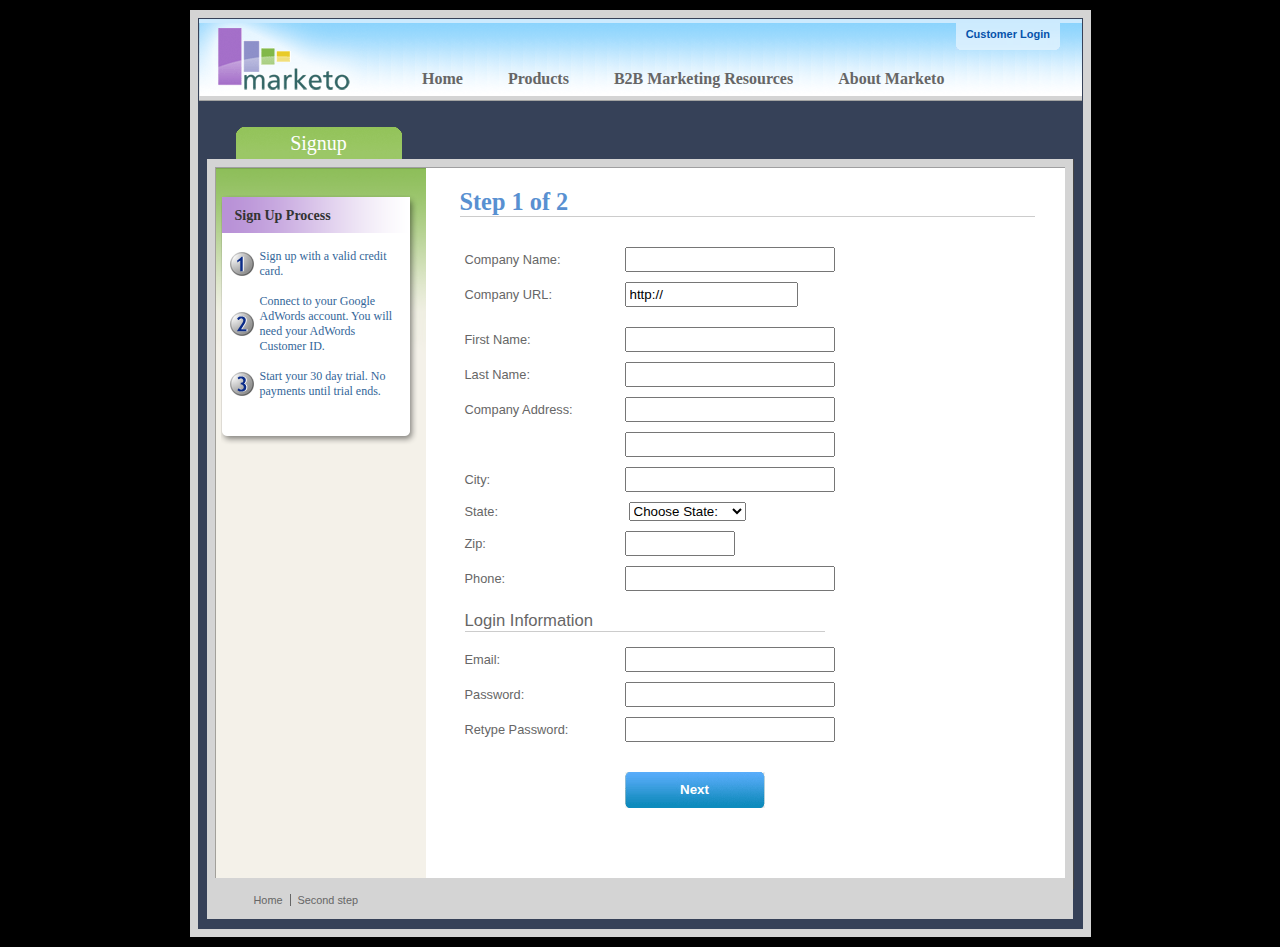
<file: js/jquery-validation-1.17.0/demo/marketo/index.html>
<!DOCTYPE html>
<html lang="en">
<head>
	<meta charset="utf-8">
	<title>Subscription Signup | Marketo</title>
	<script src="../../lib/jquery.js"></script>
	<script src="../../lib/jquery.mockjax.js"></script>
	<script src="../../dist/jquery.validate.js"></script>
	<script src="jquery.maskedinput.js"></script>
	<script src="mktSignup.js"></script>
	<link rel="stylesheet" href="stylesheet.css">
</head>
<body>
<!-- start page wrapper -->
<div id="letterbox">
	<!-- start header container -->
	<div id="header-background">
		<div class="nav-global-container">
			<div class="login">
				<a href="#">
					<span></span>Customer Login</a>
			</div>
			<div class="logo">
				<a href="#">
					<img src="images/logo_marketo.gif" width="168" height="73" alt="Marketo">
				</a>
			</div>
			<div class="nav-global">
				<ul>
					<li>
						<a href="#" class="nav-g01">
							<span></span>Home</a>
					</li>
					<li>
						<a href="#" class="nav-g02">
							<span></span>Products</a>
					</li>
					<li>
						<a href="#" class="nav-g04">
							<span></span>B2B Marketing Resources</a>
					</li>
					<li>
						<a href="#" class="nav-g05">
							<span></span>About Marketo</a>
					</li>
				</ul>
			</div>
		</div>
	</div>
	<!-- end header container -->
	<div class="line-grey-tier"></div>
	<!-- start page container 2 div-->
	<div id="page-container" class="resize">
		<div id="page-content-inner" class="resize">
			<!-- start col-main -->
			<div id="col-main" class="resize" style="">
				<!-- start main content -->
				<div class="main-content resize">
					<div class="action-container" style="display:none;"></div>
					<h1>Step 1 of 2</h1>
					<p>
					</p>
					<br clear="all">
					<div>
						<form id="profileForm" type="actionForm" action="step2.htm" method="get">
							<div class="error" style="display:none;">
								<img src="images/warning.gif" alt="Warning!" width="24" height="24" style="float:left; margin: -5px 10px 0px 0px;">
								<span></span>.
								<br clear="all">
							</div>
							<table cellpadding="0" cellspacing="0" border="0">
								<tr>
									<td class="label">
										<label for="co_name">Company Name:</label>
									</td>
									<td class="field">
										<input id="co_name" class="required" maxlength="40" name="co_name" size="20" type="text" tabindex="1" value="">
									</td>
								</tr>
								<tr>
									<td class="label">
										<label for="co_url">Company URL:</label>
									</td>
									<td class="field">
										<input id="co_url" class="required defaultInvalid url" maxlength="40" name="co_url" style="width:163px" type="text" tabindex="2" value="http://">
									</td>
								</tr>
								<tr>
									<td>
									<td>
								</tr>
								<tr>
									<td class="label">
										<label for="first_name">First Name:</label>
									</td>
									<td class="field">
										<input id="first_name" class="required" maxlength="40" name="first_name" size="20" type="text" tabindex="3" value="">
									</td>
								</tr>
								<tr>
									<td class="label">
										<label for="last_name">Last Name:</label>
									</td>
									<td class="field">
										<input id="last_name" class="required" maxlength="40" name="last_name" size="20" type="text" tabindex="4" value="">
									</td>
								</tr>
								<tr>
									<td class="label">
										<label for="address1">Company Address:</label>
									</td>
									<td class="field">
										<input maxlength="40" class="required" name="address1" size="20" type="text" tabindex="5" value="">
									</td>
								</tr>
								<tr>
									<td class="label"></td>
									<td class="field">
										<input maxlength="40" name="address2" size="20" type="text" tabindex="6" value="">
									</td>
								</tr>
								<tr>
									<td class="label">
										<label for="city">City:</label>
									</td>
									<td class="field">
										<input maxlength="40" class="required" name="city" size="20" type="text" tabindex="7" value="">
									</td>
								</tr>
								<tr>
									<td class="label">
										<label for="state">State:</label>
									</td>
									<td class="field">
										<select id="state" class="required" name="state" style="margin-left: 4px;" tabindex="8">
											<option value="">Choose State:</option>
											<option value="AL">Alabama</option>
											<option value="AK">Alaska</option>
											<option value="AZ">Arizona</option>
											<option value="AR">Arkansas</option>
											<option value="CA">California</option>
											<option value="CO">Colorado</option>
											<option value="CT">Connecticut</option>
											<option value="DE">Delaware</option>
											<option value="FL">Florida</option>
											<option value="GA">Georgia</option>
											<option value="HI">Hawaii</option>
											<option value="ID">Idaho</option>
											<option value="IL">Illinois</option>
											<option value="IN">Indiana</option>
											<option value="IA">Iowa</option>
											<option value="KS">Kansas</option>
											<option value="KY">Kentucky</option>
											<option value="LA">Louisiana</option>
											<option value="ME">Maine</option>
											<option value="MD">Maryland</option>
											<option value="MA">Massachusetts</option>
											<option value="MI">Michigan</option>
											<option value="MN">Minnesota</option>
											<option value="MS">Mississippi</option>
											<option value="MO">Missouri</option>
											<option value="MT">Montana</option>
											<option value="NE">Nebraska</option>
											<option value="NV">Nevada</option>
											<option value="NH">New Hampshire</option>
											<option value="NJ">New Jersey</option>
											<option value="NM">New Mexico</option>
											<option value="NY">New York</option>
											<option value="NC">North Carolina</option>
											<option value="ND">North Dakota</option>
											<option value="OH">Ohio</option>
											<option value="OK">Oklahoma</option>
											<option value="OR">Oregon</option>
											<option value="PA">Pennsylvania</option>
											<option value="RI">Rhode Island</option>
											<option value="SC">South Carolina</option>
											<option value="SD">South Dakota</option>
											<option value="TN">Tennessee</option>
											<option value="TX">Texas</option>
											<option value="UT">Utah</option>
											<option value="VT">Vermont</option>
											<option value="VA">Virginia</option>
											<option value="WA">Washington</option>
											<option value="WV">West Virginia</option>
											<option value="WI">Wisconsin</option>
											<option value="WY">Wyoming</option>
										</select>
									</td>
								</tr>
								<tr>
									<td class="label">
										<label for="zip">Zip:</label>
									</td>
									<td class="field">
										<input maxlength="10" name="zip" style="width: 100px" type="text" class="required zipcode" tabindex="9" value="">
									</td>
								</tr>
								<tr>
									<td class="label">
										<label for="phone">Phone:</label>
									</td>
									<td class="field">
										<input id="phone" maxlength="14" name="phone" type="text" class="required phone" tabindex="10" value="">
									</td>
								</tr>
								<tr>
									<td colspan="2">
										<h2 style="border-bottom: 1px solid #CCCCCC;">Login Information</h2>
									</td>
								</tr>
								<tr>
									<td class="label">
										<label for="email">Email:</label>
									</td>
									<td class="field">
										<input id="email" class="required email" remote="emails.action" maxlength="40" name="email" size="20" type="text" tabindex="11" value="">
									</td>
								</tr>
								<tr>
									<td class="label">
										<label for="password1">Password:</label>
									</td>
									<td class="field">
										<input id="password1" class="required password" maxlength="40" name="password1" size="20" type="password" tabindex="12" value="">
									</td>
								</tr>
								<tr>
									<td class="label">
										<label for="password2">Retype Password:</label>
									</td>
									<td class="field">
										<input id="password2" class="required" equalTo="#password1" maxlength="40" name="password2" size="20" type="password" tabindex="13" value="">
										<div class="formError"></div>
									</td>
								</tr>
								<tr>
									<td></td>
									<td>
										<div class="buttonSubmit">
											<span></span>
											<input class="formButton" type="submit" value="Next" style="width: 140px" tabindex="14">
										</div>
									</td>
								</tr>
							</table>
							<br>
							<br>
						</form>
						<br clear="all">
					</div>
				</div>
				<!-- end main content -->
				<br>
			</div>
			<!-- end col-main -->
			<!-- start left col -->
			<div id="col-left" class="nav-left-back empty resize" style="position: absolute; min-height: 450px;">
				<div class="col-left-header-tab" style="position: absolute;">Signup</div>
				<div class="nav-left"></div>
				<div class="left-nav-callout png" style="top: 15px; margin-bottom: 100px;">
					<img src="images/left-nav-callout-long.png" class="png" alt="">
					<h6>Sign Up Process</h6>
					<a style="background-image: url(images/step1-24.gif); font-weight: normal; text-decoration: none; cursor: default;">Sign up with a valid credit card.</a>
					<a style="background-image: url(images/step2-24.gif); font-weight: normal; text-decoration: none; cursor: default;">Connect to your Google AdWords account.  You will need your AdWords Customer ID.</a>
					<a style="background-image: url(images/step3-24.gif); font-weight: normal; text-decoration: none; cursor: default;">Start your 30 day trial.  No payments until trial ends.</a>
				</div>
				<div class="footerAddress">
					<b>Marketo Inc.</b>
					<br>1710 S. Amphlett Blvd.
					<br>San Mateo, CA 94402 USA
					<br>
				</div>
				<br clear="all">
			</div>
			<!-- end left col -->
		</div>
	</div>
	<!-- end page container 2 divs-->
	<div id="footer-container" align="center">
		<div class="footer">
			<ul>
				<li><a href="..">Home</a>
				</li>
				<li class="line-off"><a href="step2.htm">Second step</a>
				</li>
			</ul>
		</div>
	</div>
	<!-- end page wrapper -->
</div>
</body>
</html>
</file>
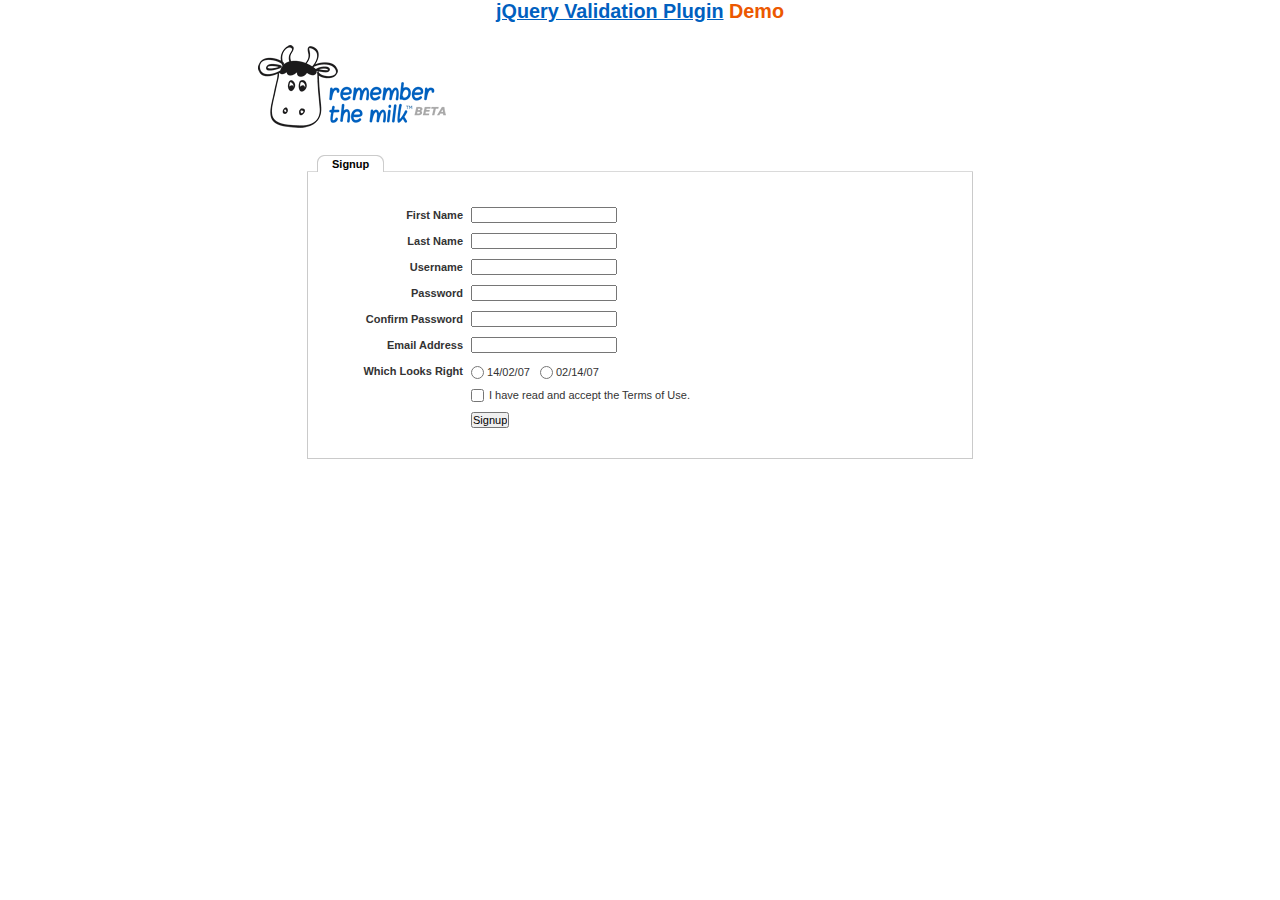
<file: js/jquery-validation-1.17.0/demo/milk/index.html>
<!DOCTYPE html>
<html lang="en">
<head>
	<meta charset="utf-8">
	<title>Remember The Milk signup form - jQuery Validate plugin demo - with friendly permission from the RTM team</title>
	<link rel="stylesheet" href="milk.css">
	<script src="../../lib/jquery.js"></script>
	<script src="../../lib/jquery.mockjax.js"></script>
	<script src="../../dist/jquery.validate.js"></script>
	<script>
	$(document).ready(function() {
		$.mockjax({
			url: "emails.action",
			response: function(settings) {
				var email = settings.data.email,
					emails = ["glen@marketo.com", "george@bush.gov", "me@god.com", "aboutface@cooper.com", "steam@valve.com", "bill@gates.com"];
				this.responseText = "true";
				if ($.inArray(email, emails) !== -1) {
					this.responseText = "false";
				}
			},
			responseTime: 500
		});

		$.mockjax({
			url: "users.action",
			response: function(settings) {
				var user = settings.data.username,
					users = ["asdf", "Peter", "Peter2", "George"];
				this.responseText = "true";
				if ($.inArray(user, users) !== -1) {
					this.responseText = "false";
				}
			},
			responseTime: 500
		});

		// validate signup form on keyup and submit
		var validator = $("#signupform").validate({
			rules: {
				firstname: "required",
				lastname: "required",
				username: {
					required: true,
					minlength: 2,
					remote: "users.action"
				},
				password: {
					required: true,
					minlength: 5
				},
				password_confirm: {
					required: true,
					minlength: 5,
					equalTo: "#password"
				},
				email: {
					required: true,
					email: true,
					remote: "emails.action"
				},
				dateformat: "required",
				terms: "required"
			},
			messages: {
				firstname: "Enter your firstname",
				lastname: "Enter your lastname",
				username: {
					required: "Enter a username",
					minlength: jQuery.validator.format("Enter at least {0} characters"),
					remote: jQuery.validator.format("{0} is already in use")
				},
				password: {
					required: "Provide a password",
					minlength: jQuery.validator.format("Enter at least {0} characters")
				},
				password_confirm: {
					required: "Repeat your password",
					minlength: jQuery.validator.format("Enter at least {0} characters"),
					equalTo: "Enter the same password as above"
				},
				email: {
					required: "Please enter a valid email address",
					minlength: "Please enter a valid email address",
					remote: jQuery.validator.format("{0} is already in use")
				},
				dateformat: "Choose your preferred dateformat",
				terms: " "
			},
			// the errorPlacement has to take the table layout into account
			errorPlacement: function(error, element) {
				if (element.is(":radio"))
					error.appendTo(element.parent().next().next());
				else if (element.is(":checkbox"))
					error.appendTo(element.next());
				else
					error.appendTo(element.parent().next());
			},
			// specifying a submitHandler prevents the default submit, good for the demo
			submitHandler: function() {
				alert("submitted!");
			},
			// set this class to error-labels to indicate valid fields
			success: function(label) {
				// set &nbsp; as text for IE
				label.html("&nbsp;").addClass("checked");
			},
			highlight: function(element, errorClass) {
				$(element).parent().next().find("." + errorClass).removeClass("checked");
			}
		});

		// propose username by combining first- and lastname
		$("#username").focus(function() {
			var firstname = $("#firstname").val();
			var lastname = $("#lastname").val();
			if (firstname && lastname && !this.value) {
				this.value = (firstname + "." + lastname).toLowerCase();
			}
		});
	});
	</script>
</head>
<body>
<h1 id="banner"><a href="https://jqueryvalidation.org/">jQuery Validation Plugin</a> Demo</h1>
<div id="main">
	<div id="content">
		<div id="header">
			<div id="headerlogo">
				<img src="milk.png" alt="Remember The Milk">
			</div>
		</div>
		<div style="clear: both;">
			<div></div>
		</div>
		<div class="content">
			<div id="signupbox">
				<div id="signuptab">
					<ul>
						<li id="signupcurrent"><a href=" ">Signup</a>
						</li>
					</ul>
				</div>
				<div id="signupwrap">
					<form id="signupform" autocomplete="off" method="get" action="">
						<table>
							<tr>
								<td class="label">
									<label id="lfirstname" for="firstname">First Name</label>
								</td>
								<td class="field">
									<input id="firstname" name="firstname" type="text" value="" maxlength="100">
								</td>
								<td class="status"></td>
							</tr>
							<tr>
								<td class="label">
									<label id="llastname" for="lastname">Last Name</label>
								</td>
								<td class="field">
									<input id="lastname" name="lastname" type="text" value="" maxlength="100">
								</td>
								<td class="status"></td>
							</tr>
							<tr>
								<td class="label">
									<label id="lusername" for="username">Username</label>
								</td>
								<td class="field">
									<input id="username" name="username" type="text" value="" maxlength="50">
								</td>
								<td class="status"></td>
							</tr>
							<tr>
								<td class="label">
									<label id="lpassword" for="password">Password</label>
								</td>
								<td class="field">
									<input id="password" name="password" type="password" maxlength="50" value="">
								</td>
								<td class="status"></td>
							</tr>
							<tr>
								<td class="label">
									<label id="lpassword_confirm" for="password_confirm">Confirm Password</label>
								</td>
								<td class="field">
									<input id="password_confirm" name="password_confirm" type="password" maxlength="50" value="">
								</td>
								<td class="status"></td>
							</tr>
							<tr>
								<td class="label">
									<label id="lemail" for="email">Email Address</label>
								</td>
								<td class="field">
									<input id="email" name="email" type="text" value="" maxlength="150">
								</td>
								<td class="status"></td>
							</tr>
							<tr>
								<td class="label">
									<label>Which Looks Right</label>
								</td>
								<td class="field" colspan="2" style="vertical-align: top; padding-top: 2px;">
									<table>
										<tbody>
											<tr>
												<td style="padding-right: 5px;">
													<input id="dateformat_eu" name="dateformat" type="radio" value="0">
													<label id="ldateformat_eu" for="dateformat_eu">14/02/07</label>
												</td>
												<td style="padding-left: 5px;">
													<input id="dateformat_am" name="dateformat" type="radio" value="1">
													<label id="ldateformat_am" for="dateformat_am">02/14/07</label>
												</td>
												<td>
												</td>
											</tr>
										</tbody>
									</table>
								</td>
							</tr>
							<tr>
								<td class="label">&nbsp;</td>
								<td class="field" colspan="2">
									<div id="termswrap">
										<input id="terms" type="checkbox" name="terms">
										<label id="lterms" for="terms">I have read and accept the Terms of Use.</label>
									</div>
									<!-- /termswrap -->
								</td>
							</tr>
							<tr>
								<td class="label">
									<label id="lsignupsubmit" for="signupsubmit">Signup</label>
								</td>
								<td class="field" colspan="2">
									<input id="signupsubmit" name="signup" type="submit" value="Signup">
								</td>
							</tr>
						</table>
					</form>
				</div>
			</div>
		</div>
	</div>
</div>
</body>
</html>
</file>
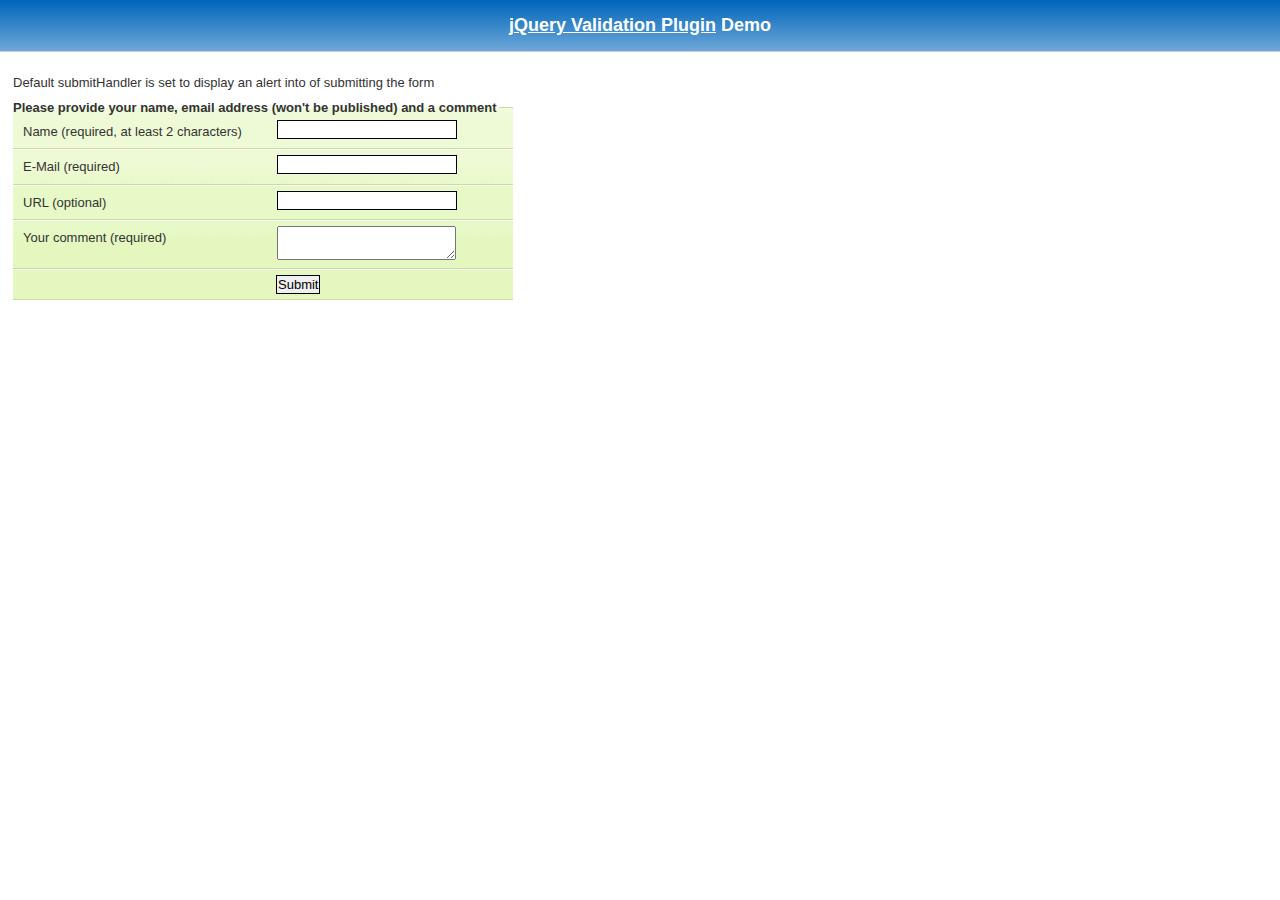
<file: js/jquery-validation-1.17.0/demo/requirejs/index.html>
<!DOCTYPE html>
<html lang="en">
	<head>
		<meta charset="utf-8">
		<title>jQuery validation plug-in - requirejs demo</title>

		<link rel="stylesheet" href="../css/screen.css">

		<style type="text/css">
			#commentForm { width: 500px; }
			#commentForm label { width: 250px; }
			#commentForm label.error, #commentForm input.submit { margin-left: 253px; }
		</style>
</head>
<body>

	<h1 id="banner"><a href="https://jqueryvalidation.org/">jQuery Validation Plugin</a> Demo</h1>
	<div id="main">

		<p>Default submitHandler is set to display an alert into of submitting the form</p>
		<form class="cmxform" id="commentForm" method="get" action="">
			<fieldset>
				<legend>Please provide your name, email address (won't be published) and a comment</legend>
				<p>
					<label for="cname">Name (required, at least 2 characters)</label>
					<input id="cname" name="name" minlength="2" type="text" required>
				</p>
				<p>
					<label for="cemail">E-Mail (required)</label>
					<input id="cemail" type="email" name="email" required>
				</p>
				<p>
					<label for="curl">URL (optional)</label>
					<input id="curl" type="url" name="url">
				</p>
				<p>
					<label for="ccomment">Your comment (required)</label>
					<textarea id="ccomment" name="comment" required></textarea>
				</p>
				<p>
					<input class="submit" type="submit" value="Submit">
				</p>
			</fieldset>
		</form>

		<script>
		var require = {
			paths: {
				"jquery": "../../lib/jquery-3.1.1"
			}
		};
		</script>
		<script src="../../lib/require.js" data-main="app.js"></script>
	</div>
</body>
</html>
</file>
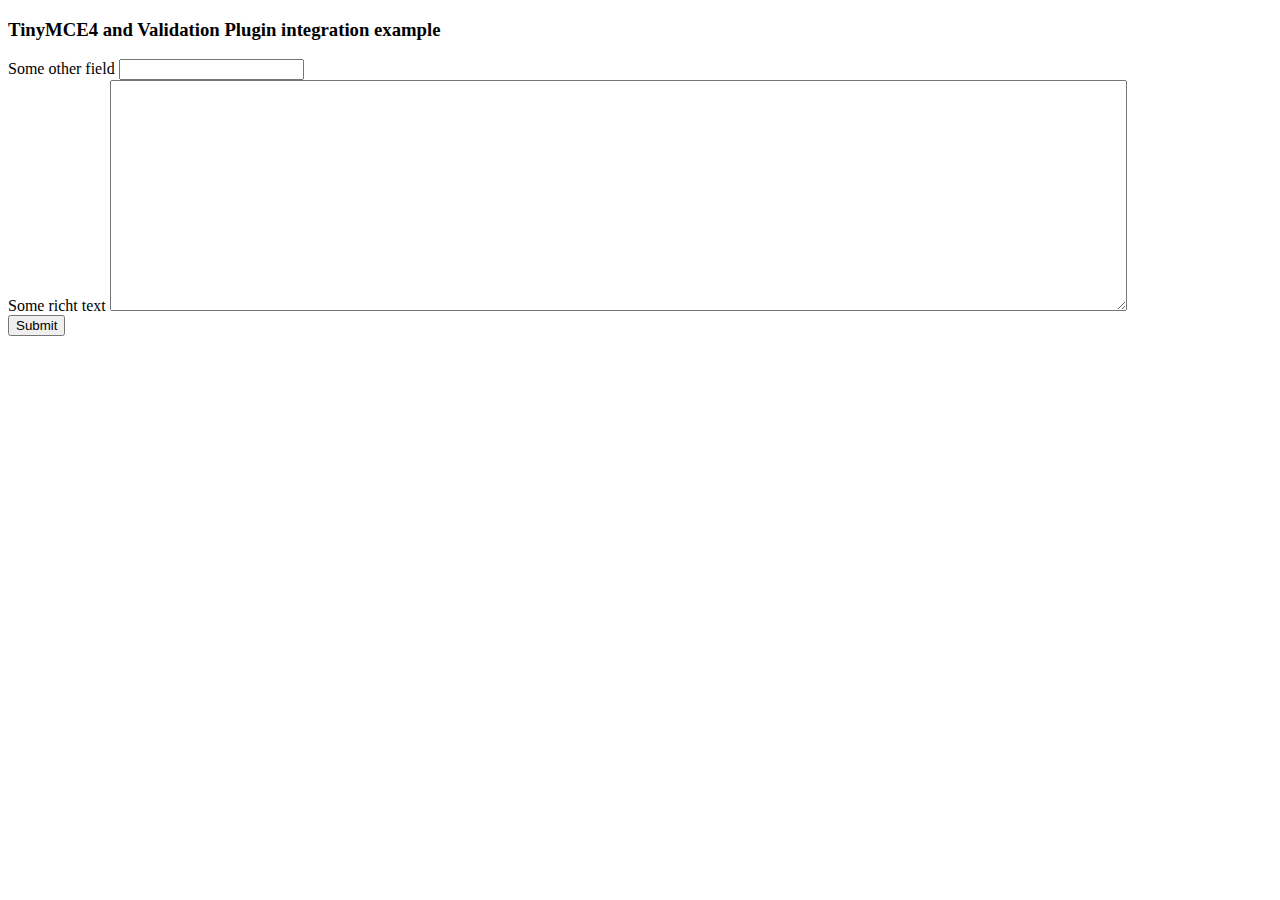
<file: js/jquery-validation-1.17.0/demo/tinymce4/index.html>
<!doctype html>
<html lang="en">
<head>
	<meta charset="utf-8">
	<title>jQuery Validation plugin: integration with TinyMCE</title>
	<script src="../../lib/jquery.js"></script>
	<script src="../../dist/jquery.validate.js"></script>
	<script src="//tinymce.cachefly.net/4.1/tinymce.min.js"></script>
	<script>
	tinymce.init({
		mode: "textareas",

		setup: function(editor) {
			editor.on('change', function(e) {
				tinymce.triggerSave();
				$("#" + editor.id).valid();
			});
		}

	});
	$(function() {
		var validator = $("#myform").submit(function() {
			// update underlying textarea before submit validation
			tinyMCE.triggerSave();
		}).validate({
			ignore: "",
			rules: {
				title: "required",
				content: "required"
			},
			errorPlacement: function(label, element) {
				// position error label after generated textarea
				if (element.is("textarea")) {
					label.insertAfter(element.next());
				} else {
					label.insertAfter(element)
				}
			}
		});
		validator.focusInvalid = function() {
			// put focus on tinymce on submit validation
			if (this.settings.focusInvalid) {
				try {
					var toFocus = $(this.findLastActive() || this.errorList.length && this.errorList[0].element || []);
					if (toFocus.is("textarea")) {
						tinyMCE.get(toFocus.attr("id")).focus();
					} else {
						toFocus.filter(":visible").focus();
					}
				} catch (e) {
					// ignore IE throwing errors when focusing hidden elements
				}
			}
		}
	})
	</script>
	<!-- /TinyMCE -->
</head>
<body>
<form id="myform" action="">
	<h3>TinyMCE4 and Validation Plugin integration example</h3>
	<label>Some other field</label>
	<input name="title">
	<br>
	<label>Some richt text</label>
	<textarea id="content" name="content" rows="15" cols="80" style="width: 80%"></textarea>
	<br>
	<input type="submit" name="save" value="Submit">
</form>
</body>
</html>
</file>
<file: js/jquery-validation-1.17.0/demo/marketo/stylesheet.css>
:-moz-any-link :focus {
	outline: none;
}

:focus {
	-moz-outline-style: none;
	outline: none;
}

body {
	font-size: 80%;
	margin: 0;
	padding: 0;
	font-family: tahoma, geneva, sans-serif;
	background-color: #000000;
}

a {
	color: #0653AB;
	outline: 0px;
	text-decoration: none;
}

a:hover {
	outline: 0px;
	text-decoration: underline;
}

img {
	border: 0px;
}

/* s1.0 - Page Containers */
#letterbox {
	margin: 10px auto;
	width: 883px;
	background-color: #364158;
	border: 8px solid #D4D4D4;
	padding: 1px 1px 10px 1px;
}

#header-background {
	background: url(images/back_nav_blue.gif) repeat-x;
	margin: 0px auto;
	padding: 0px;
	height: 73px;
	width: 883px;
	border-top: 4px solid #CCEAFE;
	border-bottom: 4px solid #D4D4D4;
}

#page-container {
	width: 866px;
	margin: 0px auto;
	margin-top: 33px; /* pad from top menu to actions buts*/
	margin-bottom: -11px;
	padding-top: 8px;
	padding-bottom: 8px;
	background-color: #D4D4D4; /* light grey*/
	border-right: 1px solid #464646;
}

#page-content-inner {
	width: 849px;
	margin: 0px auto;
	border-top: 1px solid #9F9FA0;
	border-left: 1px solid #A2A09A;
	background-color: #F4F1E9;
	position: relative;
}

#page-content-inner #col-left {
	width: 210px;
	float: left;
	background-color: #F4F1E9;
}

#page-content-inner #col-main {
	width: 639px;
	background-color: #ffffff;
	position: absolute;
	right: 0px;
	top: 0px;
}

#footer-container {
	width: 866px;
	position: relative;
	left: 8px;
	padding: 2px 0px 10px 0px;
	background-color: #D4D4D4; /* light grey*/
}

/* s2.0 - Global navigation bar */
.nav-global-container {
	width: 880px;
	margin: 0px auto;
	position: relative;
}

* html .nav-global-container { /* ie6 fix*/
	margin-bottom: -6px;
}

.login {
	position: absolute;
	right: 20px;
	text-align: center;
}

.login a,.login a span {
	display: block;
	height: 18px;
	font-size: 11px;
	background: url(images/login-sprite.gif) right -5px no-repeat;
	text-decoration: none;
	font-weight: bold;
	padding: 5px 10px 5px 10px;
	position: relative;
}

.login a:hover {
	color: #000000;
	text-decoration: underline;
}

div.login a span {
	background-position: left -105px;
	width: 4px;
	position: absolute;
	top: 0px;
	left: 0px;
	padding: 5px 0px 5px 0px;;
}

div.login a:hover span {

}

.logo {
	float: left;
	margin: 0px 0px -5px 0px; /* neg marging for ie6 */
}

.logo img {
	border: 0px;
	margin-left: -1px;
}

.nav-global {
	float: left;
	width: 645px;
	margin: 40px 0px 0px 40px;
	background-color: transparent;
}

.nav-global ul {
	margin: 0px;
	padding: 0px;
	list-style: none;
}

.nav-global li {
	float: left;
	white-space: nowrap;
}

div.nav-global li a,div.nav-global li a span {
	background-image: url(images/tab-sprite.gif);
	background-position: right 100px;
	background-repeat: no-repeat;
	height: 32px;
	color: #666666;
	text-decoration: none;
	font: bold 16px 'trebuchet ms';
	margin-right: 15px;
	display: block;
	position: relative;
	padding: 7px 15px 0px 15px;
}

div.nav-global li a:hover {
	background-position: right 0px;
	color: #333333;
}

div.nav-global li a:hover span {
	background-position: left -100px;
	display: block !important;
}

div.nav-global li a span {
	background-position: left 150px;
	width: 4px;
	position: absolute;
	left: 0px;
	top: 0px;
	padding: 7px 0px 0px 0px;
}

body.safari div.nav-global li a span {
	display: none;
}

div.nav-global li a.on,div.nav-global li a.on:hover {
	background-position: right -55px;
	color: #FFFFFF;
}

div.nav-global li a.on span,div.nav-global li a.on:hover span {
	background-position: left -155px;
	display: block !important;
}

div.action-container {
	position: relative;
	top: -45px;
	cursor: pointer;
}

div.action-icon-container {
	position: absolute;
	top: -17px;
	left: -17px;
	z-index: 10;
	width: 100px;
	height: 100px;
	overflow: hidden;
}

div.action-icon {
	border: 0px;
	position: absolute;
	top: -0px;
	left: 0px;
}

div.action-button-container {
	height: 106px;
	width: 180px;
	overflow: hidden;
	position: absolute;
	top: 0px;
	left: 0px;
	z-index: 5;
}

img.action-icon {
	border: 0px;
	position: absolute;
	top: 0px;
	left: 0px;
	z-index: 0
}

div.action-text {
	z-index: 20;
	color: #FFFFFF;
	position: absolute;
	left: 40px;
	top: 12px;
	font: 14px tahoma, geneva;
	padding-top: 30px;
}

div.bigbuttons {
	top: -20px;
}

div.action-header {
	z-index: 21;
	position: absolute;
	left: 40px;
	top: 10px;
}

div.action-header b {
	font: bold 17px tahoma, geneva;
	display: block;
	margin-bottom: 10px;
	color: #0b2c89;
	position: absolute;
	top: 0px;
	left: 0px;
	width: 130px;
}

div.action-header b.shadow {
	top: 1px;
	left: 1px;
	color: #d5d5d5;
}

img.action-button {
	position: relative;
}

div.hover img.action-button {
	top: -131px;
}

div.on img.action-button {
	top: -261px;
}

/* s3.0 - top of content Action Buttons */
.action-buttons {
	width: 100%; /* ie6 requires */
}

.action-buttons ul {
	position: relative;
	padding: 0px;
}

.action-buttons li {
	position: relative; /* ie6 fix */
	float: left;
	list-style: none;
	text-align: center;
	line-height: 16px;
	margin: -61px 0px 0px 0px;
}

.action-home li {
	margin: -49px 0px 0px 0px;
}

.action-buttons  a {
	display: block;
	height: 110px;
	width: 175px;
	padding: 14px 0px 0px 25px;
	text-decoration: none;
	font-size: 12px;
	font-weight: bold;
	color: #ffffff;
}

.action-buttons li span {
	color: #053880;
	line-height: 47px;
	font-size: 17px;
}

div.action-bottom {
	margin: 15px 0px 10px 0px;
	float: left;
}

div.action-bottom a {
	height: 61px;
	width: 178px;
	border: 0px;
	background: url(images/action-bottom.gif) no-repeat 0px 0px;
	color: #0b2c89;
	float: left;
	position: relative;
	font: bold 17px tahoma, geneva;
	text-decoration: none;
	margin-right: 10px;
}

div.action-bottom a span {
	position: absolute;
	top: 15px;
	left: 40px;
}

div.action-bottom a span.shadow {
	top: 16px;
	left: 41px;
	color: #d4d4d4;
}

.line-grey {
	background: url(images/line-grey.gif) 0 0 repeat-x;
	height: 2px;
	margin: 8px 25px 20px 0;
}

/* s4.0 - Home Hero Area */
.hero-background {
	position: relative;
	width: 880px;
	background: url(images/back_home-hero.jpg) 10px 0px no-repeat;
	height: 211px;
	margin: -20px 0px 45px 0px;
}

.hero-text {
	float: right;
	width: 626px;
	margin-top: 26px;
}

.hero-text a { /* Sign Up Now Button */
	padding: 5px 32px 0px 0px;
	float: right;
}

.hero-text h1 {
	font-size: 2.3em;
	line-height: 1.2em;
	color: #333333;
	font-family: Trebuchet MS;
	margin: 12px 0px 10px 10px;
}

.hero-text h2 {
	margin: 0px;
	font-weight: normal;
	font-size: 1.35em;
	margin: 5px 0px 13px 10px
}

/* s4.1 - Home Left Header tab */
.col-left-header-tab {
	position: relative; /* ie6 fix */
	background: url(images/tab_green.gif) 0 0 no-repeat;
	height: 30px;
	width: 166px;
	text-align: center;
	color: #ffffff;
	font: 20px 'trebuchet ms';
	padding-top: 2px;
	margin-top: -41px;
	margin-left: 20px;
	line-height: 29px;
	margin-bottom: 8px;
	display: block;
}

.col-left-header-tab a {
	color: #FFFFFF;
}

.callout-green {
	background: url(images/back_green-fade.gif) 0 0 repeat-x;
	font-size: 1.2em;
	padding: 10px 15px 20px 13px;
	color: #303B52;
	line-height: 1.4em;
}

/* s4.2 - Home Left Quote */
.callout-tan {
	color: #666666;
}

.callout-tan h1 {
	background: #F4F1E9 url(images/back_tan-fade.gif) 0 0 repeat-y;
	font-size: 1.1em;
	text-align: center;
	margin: 0px;
	padding: 11px 5px 11px 2px;
	color: #333333;
}

.callout-tan p {
	margin: 0px;
	margin-top: 5px;
	line-height: 1.4em;
	padding: 5px 10px 7px 13px;
}

.callout-tan p img {
	float: left;
	margin: 5px 10px 5px 0px;
}

.callout-tan div {
	text-align: left;
	padding: 5px 10px 7px 0px;
	font-weight: bold;
}

/* s4.3 - purple home boxes */
.box-purple {
	background: #C6C8E3 url(images/back_home-icons.png) 0px 0px repeat-x;
	border-left: 1px solid #ffffff;
	color: #333333;
	width: 581px;
	padding: 10px 15px 20px 15px;
}

div.box-purple a {

}

.box-purple h1 {
	font-size: 1.5em;
	margin: 10px 0px -15px 0px;
}

.box-purple li {
	margin: 0px 0px 0px -23px;
	line-height: 1.6em;
	font-size: 1em;
}

.box-purple  div {
	padding: 0px 0px 0px 110px;
}

.icon-text01 {
	background-image: url(images/icon_search-engine-market.png);
	background-repeat: no-repeat;
}

* html .icon-text01 {
	width: 460px; /* must have a width or heigh tag for ie6*/
	background-image: none;
	filter: progid : DXImageTransform . Microsoft .
		AlphaImageLoader(src = "images/icon_search-engine-market.png",
		sizingMethod = "crop");
}

.icon-text02 {
	background: url(images/icon_landing-pages.png) 0 0 no-repeat;
}

* html .icon-text02 {
	width: 460px; /* must have a width or heigh tag for ie6*/
	background-image: none;
	filter: progid : DXImageTransform . Microsoft .
		AlphaImageLoader(src = "images/icon_landing-pages.png", sizingMethod =
		"crop");
}

.icon-text03 {
	background: url(images/icon_salesforce.png) 0 0 no-repeat;
}

* html .icon-text03 {
	width: 460px; /* must have a width or heigh tag for ie6*/
	background-image: none;
	filter: progid : DXImageTransform . Microsoft .
		AlphaImageLoader(src = "images/icon_salesforce.png", sizingMethod =
		"crop");
}

/* s4.4 - news home boxes */
.callout-news {
	color: #555555;
	float: left;
	width: 49%;
	margin: 10px 1px 0px 0px;
	padding-bottom: 20px;
	text-align: left;
}

.line-news-r {
	border-right: 1px solid #D4D4D4;
}

.callout-news h1 {
	background-color: #EEEEEE;
	font-size: 1.2em;
	margin: 0px;
	padding: 11px 5px 11px 15px;
	color: #333333;
}

.callout-news p {
	margin: 10px 0px 0px 10px;
	padding: 0px 10px 7px 20px;
	background: url(images/news.gif) no-repeat left 1px;
}

.callout-news p a {

}

.callout-news ul {
	list-style-type: none;
	padding: 0;
	margin: 10px 0 0 10px;
}

.callout-news li {
	background: url(images/icon_news.gif) no-repeat left 2px;
	padding: 0px 5px 5px 20px;
}

.callout-news li a {
	display: block;
	margin-bottom: 5px;
}

.callout-news div {
	text-align: right;
}

#scrollup {
	position: relative;
	overflow: hidden;
	height: 440px;
	width: 200px
}

.headline {
	position: absolute;
	top: 600px;
	left: 5px;
	height: 585px;
	width: 190px;
	font: normal 12px tahoma, geneva !important;
}

div.more {
	margin: 5px 0px 0px 0px;
	padding: 0px 10px 0px 0px;
	letter-spacing: inherit;
}

div.more a {
	background: transparent url(images/arrow_r-blue.gif) no-repeat right 2px
		;
	font-weight: bold;
	padding: 0px 20px 0px 0px;
	font-weight: bold;
	text-decoration: none;
}

div.more a:hover {
	text-decoration: underline;
}

/* sX.0 - Left Nav */
.nav-left-back {
	background: url(images/back_nav_side.gif) 0 0 repeat-x;
}

div.empty {
	background: #F1F0E5 url(images/back_green-fade.gif) 0 0 repeat-x;
}

div.empty div.callout-green {

}

.nav-left {
	padding-top: 12px;
	/*background: url(images/logo_marketo_square.gif) 0 0 no-repeat;*/
	width: 210px;
}

.nav-left ul {
	margin: 0px;
	padding: 0px;
	list-style: none;
}

.nav-left li a {
	display: block;
	height: 24px;
	text-decoration: none;
	font-size: 12px;
	font-weight: bold;
	color: #ffffff;
	border-top: 1px solid #B3D38D;
	border-bottom: 1px solid #7CA84E;
	border-left: 1px solid #97B973;
	padding: 6px 0px 0px 20px;
}

.nav-left a:hover,.nav-left a.active:hover,#nav-left-sub a:hover {
	color: #4C6F28;
	background-color: #F4F1E9;
}

.nav-left a.open {
	background-image: url(images/arrow_d-green.gif);
	background-repeat: no-repeat;
	background-position: 6px 11px;
}

.nav-left-header-tab {
	position: relative; /* ie6 fix */
	background: url(images/tab_green.gif) 0 0 no-repeat;
	height: 32px;
	width: 166px;
	text-align: center;
	color: #ffffff;
	margin: -41px 0px 0px 22px;
	line-height: 22px;
	margin-bottom: 8px;
	display: block;
}

div.empty div.nav-left-header-tab {
	background: url(images/tab_green2.gif) 0 0 no-repeat;
}

.nav-left a.active {
	/* background: url(images/arrow_d-green.gif) 5px 10px no-repeat; */
	display: block;
	height: 24px;
	text-decoration: none;
	font-size: 12px;
	font-weight: bold;
	background-color: #F4F1E9;
	color: #4C6F28;
	border-top: 1px solid #D1E5BB;
	border-bottom: 1px solid #B0CB95;
	border-left: 1px solid #DADADA;
	padding: 6px 0px 0px 20px;
}

#nav-left-sub a {
	display: block;
	height: 24px;
	text-decoration: none;
	font-size: 12px;
	font-weight: bold;
	background-color: #D6E8C4;
	color: #4C6F28;
	border-top: 1px solid #D6E8C4;
	border-bottom: 1px solid #B0CB95;
	border-left: 1px solid #97B973;
	border-right: 1px solid #8DBE5A;
	padding: 6px 0px 0px 30px;
}

* html #nav-left-sub { /* ie6 fix */
	margin-top: -1px;
}

*+html #nav-left-sub { /* ie7 fix */
	margin-top: -1px;
}

#nav-left-sub a.active-page {
	display: block;
	height: 24px;
	text-decoration: none;
	font-size: 12px;
	font-weight: bold;
	background-color: #ffffff;
	color: #666666;
	border-top: 0px solid #7CA84E;
	border-bottom: 1px solid #B0CB95;
	border-left: 1px solid #97B973;
	border-right: 0px solid #8DBE5A;
	padding: 6px 0px 0px 30px;
	cursor: default; /* turns off hand icon for link */
}

/* sX.0 -  Main Content */
.main-content {
	color: #666666;
	position: absolute;
	right: 20px;
	padding-top: 20px;
	width: 585px;
	padding-bottom: 20px;
}

div.main-content div.main-content {

}

.main-content h1 {
	color: #5890D1;
	font-size: 1.9em;
	font-family: Trebuchet MS;
	border-bottom: 1px solid #cccccc;
	margin: 0px 10px 0px 0px;
}

.main-content h2 {
	color: #666666;
	font-size: 1.3em;
	font-weight: normal;
	margin: 10px 10px 5px 0px;
}

.main-content p {
	margin: 10px 10px 10px 0px;
	line-height: 1.55em;
}

/* sX.1 -  Main Content Sub Styles */
.sub-grey {
	border-top: 1px solid #D4D4D4;
	border-bottom: 1px solid #D4D4D4;
	background-color: #F4F4F4;
	margin: 10px 10px 0px 0px;
	padding: 0px 10px 20px 15px;
}

.sub-white {
	margin: 10px 10px 0px 0px;
	padding: 0px 10px 20px 15px;
}

img.screen-grab-r {
	margin-right: -8px;
	text-align: right;
	padding: 0px 0px 0px 10px;
}

div.main-content a.screenshot {
	float: right;
	padding: 10px 10px 0px 0px
}

.content-foot {
	border-top: 1px solid #D4D4D4;
	font-size: .9em;
	line-height: 1.45em;
	margin: 10px 20px 0px 0px;
	padding: 10px 10px 30px 0px;
}

div.main-content ul {
	position: relative;
	left: -25px;
}

div.main-content li {
	margin-bottom: 5px;
	list-style-type: disc
}

div.main-content li a {
	color: #6A6CB0;
}

/* sX.0 - Footer */
div.footer {
	color: #666666;
	font-size: .85em;
	font-weight: normal;
	height: 18px;
	margin: 0px auto;
	font-family: Tahoma, Geneva, sans-serif;
	margin-top: 10px;
}

.footer ul {
	list-style-type: none;
}

.footer li {
	float: left;
	border-right: 1px solid #666666;
	padding: 0px 7px 0px 7px;
	margin-top: 3px;
}

.footer a {
	color: #666666;
	text-decoration: none;
}

.footer a:hover {
	color: #0653AB;
	text-decoration: none;
}

.footer li.line-off {
	border-right: 0px solid #ffffff;
}

div.footer strong {
	font-weight: normal;
}

/* sX.0 - General Colors */
.line-grey,.line-grey-tier {
	border-top: 1px solid #A3A3A2;
}

.line-grey-tier {
	padding-bottom: 25px;
}

.bottom {
	height: 10px;
}

div.p10bottom {
	padding-bottom: 10px;
}

.clear {
	clear: both;
}

table.grid {
	background: #EEEEEE;
}

table.grid th {
	background-color: #F4F4F4;
}

table.grid td {
	background-color: #FFFFFF;
}

div.buttonSubmit {
	position: relative;
}

div.buttonSubmit input,div.buttonSubmit span {
	height: 36px;
	position: relative;
	background-image: url(images/button-submit.gif);
	background-repeat: no-repeat;
	background-position: right 0px;
	float: left;
	color: #FFFFFF;
	font-weight: bold;
	padding: 0px 15px 2px 15px;
	margin: 20px 0px 20px 0px;
	border: 0px;
	cursor: pointer;
	z-index: 5;
}

div.buttonSubmit input {
	width: auto;
}

div.buttonSubmit span {
	width: 4px;
	position: absolute;
	left: 0px;
	top: 0px;
	background-position: left -36px;
	padding: 0px 0px 0px 0px;
	z-index: 10;
}

body.safari div.buttonSubmit span {
	display: none
}

div.buttonSubmitHover input {
	background-position: right -72px;
}

div.buttonSubmitHover span {
	background-position: left -108px;
}

a.demoLink {
	padding: 1px 10px 0px 17px;
	height: 24px;
	background: url(images/bullet_triangle_blue.gif) no-repeat 0px 4px;
	display: block;
	float: left;
}

div.callout-tan a {
	background: none;
	color: #0653AB;
	margin: auto;
	display: block;
}

div.callout-tan a:hover {
	background: none;
	color: #0653AB;
}

label.error {
	display: block;
	color: red;
	font-style: italic;
	font-weight: normal;
}

input.error {
	border: 2px solid red;
}

p.demoBlock {
	border-bottom: 1px solid #DDDDDD;
	padding-bottom: 10px;
}

div.left-nav-callout {
	height: 200px;
	width: 190px;
	top: 55px;
	left: 5px;
	position: relative;
	padding-left: 9px;
	padding-top: 13px;
}

div.left-nav-callout img.png {
	position: absolute;
	z-index: 0;
	top: 0px;
	left: 0px;
}

div.left-nav-callout h6 {
	font: bold 14px tahoma, geneva;
	color: #333333;
	height: 36px;
	padding-left: 5px;
	margin: 0px;
	position: relative;
	z-index: 10;
}

div.left-nav-callout a {
	background: url(images/monitor24.gif) no-repeat 0px center;
	padding: 5px 0px 5px 30px;
	display: block;
	font: bold 12px tahoma, geneva;
	color: #336699;
	margin-bottom: 5px;
	position: relative;
	z-index: 10;
	width: 140px;
}

form table td {
	padding: 5px;
}

form table input {
	width: 200px;
	padding: 3px;
	margin: 0px;
}

textarea {
	width: 400px
}

td.label {
	width: 150px;
}

tr.required td.label {
	font-weight: bold;
	background: url(/images/forms/backRequiredGray.gif) no-repeat right
		center;
}

div.subTableDiv {
	width: 500px;
}

div.subTableDiv td.label {
	width: 135px;
}

ul#homeBlog li div.description {
	display: none;
}

td.field input.error, td.field select.error, tr.errorRow td.field input,tr.errorRow td.field select {
	border: 2px solid red;
	background-color: #FFFFD5;
	margin: 0px;
	color: red;
}

tr td.field div.formError {
	display: none;
	color: #FF0000;
}

tr.errorRow td.field div.formError {
	display: block;
	font-weight: normal;
}

div.error {
	color: red;
}

div.error a {
	color: #336699;
	font-size: 12px;
	text-decoration: underline
}

div.tooltip {
	position: absolute;
	left: 30px;
	bottom: 0px;
	display: none; /* in case javascript is disabled */
	width: 170px;
	background-color: #F4F1E9;
	z-index: 100;
	padding: 10px;
	border: 1px solid #CCCCCC;
}

div.offerbox {
	width: 125px;
	float: left;
	position: relative;
}

div.offerbox h3 {
	font: bold 17px tahoma, geneva;
	color: #333333;
	height: 55px;
	margin: 0px auto;
	text-align: center;
}

div.offerbox h4 {
	height: 100px;
	font: normal 13px tahoma, geneva;
	margin: 0px;
}

div.offerbox h5 {
	font: bold 14px tahoma, geneva;
	margin: 0px;
	height: 55px;
}

div.offerbox h5 small {
	float: left;
	font-weight: normal;
	font-size: 10px;
}

div.offerbox div.learnmore {
	padding-left: 25px;
}

div#marketoEditions {
	background: url(images/buynowBack.gif) no-repeat;
	width: 584px;
	height: 376px;
	float: left;
	position: relative;
	margin-bottom: 10px;
}

div.offerHeader {
	background: #0D8BBD;
	position: absolute;
	top: 20px;
	width: 266px;
	height: 34px;
	border: 1px solid #e1e4e2;
}

div.offerHeader span {
	font: 20px 'trebuchet ms';
	color: #FFFFFF;
	position: absolute;
	left: 0px;
	top: 0px;
}

div.offerHeader span.shadow {
	font: 20px 'trebuchet ms';
	color: #333333;
	position: absolute;
}

div.offerbox div.buttonSubmit {
	margin: 5px 0px 0px 10px;
}

div.footerAddress {
	position: absolute;
	bottom: 30px;
	left: 20px;
	color: #666666;
	font-size: 11px;
	display: none;
}
</file>
<file: js/jquery-validation-1.17.0/demo/milk/milk.css>
/* GENERAL ELEMENTS */

* { margin: 0; padding: 0; }

body, input, select, textarea { font-family: verdana, arial, helvetica, sans-serif; font-size: 11px; }
body { color: #333;  background-color: #fff; text-align: center; }

a:link { color:#0060BF; text-decoration: underline; }
a:visited { color:#0060BF; text-decoration: underline; }
a:active { color:#0060BF; text-decoration: underline; }
a:hover { color:#000000; text-decoration: underline; }
	
h1, h2, h3, h4, h5, h6 { font-family: "Lucida Grande", "Lucida Sans Unicode", geneva, verdana, arial, helvetica, sans-serif; font-weight: bold; color: #666; }
h1 { font-size: 1.8em; margin: 0em 0em 0.6em 0em; color: #EC5800; }
h2 { font-size: 1.5em; margin: 1.2em 0em 0.4em 0em; }
h3 { font-size: 1.4em; margin: 1.2em 0em 0.4em 0em; color: #EC5800; }
h4 { font-size: 1.2em; margin: 1.2em 0em 0.4em 0em; }
h5 { font-size: 1.0em; margin: 1.2em 0em 0.4em 0em; }
h6 { font-size: 0.8em; margin: 1.2em 0em 0.4em 0em; }

img { border: 0px; }

p { font-size: 1.0em; line-height: 1.3em; margin: 1.2em 0em 1.2em 0em; }
li > p { margin-top: 0.2em; }
pre { font-family: monospace; font-size: 1.0em; }
strong, b { font-weight: bold; }

/* PAGE ELEMENTS */

/* Content */

#content { margin: 0em auto; width: 765px; padding: 10px 0 10px 0; text-align: left; /* Win IE5 */ }
.content { margin-left: 4.5em; margin-right: 4.5em; }
.content ol, .content ul, .content li { font-size: 1.0em; line-height: 1.3em; margin: 0.2em 0 0.1em 1.5em; }
.content ol.terms li { margin-bottom: 1em; }

/* Header */

#header { padding-bottom: 10em; }
#headerlogo { float: left; }
#headerlogo img { width: 188px; height: 83px;  }
#headernav { float: right; }

label { font-weight: bold; }
#reminders label { font-weight: normal; }

table.tabbedtable { padding-left: 3em; }
table.tabbedtable td { padding-bottom: 5px; }
table.tabbedtable label { text-align: right; padding-right: 9px; }
.hiddenlabel { visibility: hidden; }
.largelink { border: 1px solid #cacaca; padding: 10px; background-color: #E8EEF7; font-size: 1.2em; font-weight: bold; }
.largelinkwrap { padding-top: 10px; padding-bottom: 10px; }



#signuptab {
  float:left;
  width:100%;
  background:#fff url("bg.gif") repeat-x bottom;
  font-size: 1.0em;
  line-height: normal;
}
#signuptab ul {
  margin:0;
  padding: 0px 10px 0px 10px;
  list-style:none;
}
#signuptab li {
  float:left;
  background:url("left_white.png") no-repeat left top;
  margin:0;
  padding:0 3px 0 9px;
  border-bottom:1px solid #CACACA;
}
#signuptab a {
  float:left;
  display:block;
  width:.1em;
  background:url("right_white.png") no-repeat right top;
  padding:2px 15px 0px 6px;
  text-decoration:none;
  font-weight:bold;
  color:#fff;
  white-space: nowrap;
}
#signuptab > ul a {width:auto;}
/* Commented Backslash Hack hides rule from IE5-Mac \*/
#signuptab a {float:none;}
/* End IE5-Mac hack */
#signuptab a:hover {
  color:#333;
}
#signuptab #signupcurrent {
  background-position:0 -150px;
  border-width:0;
}
#signuptab #signupcurrent a {
  background-position:100% -150px;
  padding-bottom:1px;
  color:#000;
}
#signuptab li:hover, #signuptab li:hover a {
  background-position:0% -150px;
  color:#000;
}
#signuptab li:hover a {
  background-position:100% -150px;
}

/* Signup box */

#signupbox {
  width: 100%;
  text-align: center;
  margin: 0em auto;
}

#signupwrap {
  border: 1px solid #CACACA;
  border-top: 0;
  text-align: left;
  padding: 35px 10px 20px 30px;
  clear: both;
}

/* Unsupported browsers */

.orange_rbcontent { padding: 0.4em; }
.orange_rbroundbox { width: 100%; }

#unsupported {
  font-weight: bold;
  text-align: left;
}

/*#content {
  padding-top: 15px;
}*/

/* Signup form */

#signupform table {
  border-spacing: 0px;
  border-collapse: collapse;
  empty-cells: show;
}

#signupform .label {
  padding-top: 2px;
  padding-right: 8px;
  vertical-align: top;
  text-align: right;
  width: 125px;
  white-space: nowrap;
}

#signupform .field {
  padding-bottom: 10px;
  white-space: nowrap;
}

#signupform .status {
  padding-top: 2px;
  padding-left: 8px;
  vertical-align: top;
  width: 246px;
  white-space: nowrap;
}

#signupform .textfield {
  width: 150px;
}

#signupform label.error {
  background:url("../images/unchecked.gif") no-repeat 0px 0px;
  padding-left: 16px;
  padding-bottom: 2px;
  font-weight: bold;
  color: #EA5200;
}

#signupform label.checked {
  background:url("../images/checked.gif") no-repeat 0px 0px;
}

#signupform .success_msg {
  font-weight: bold;
  color: #0060BF;
  margin-left: 19px;
}

#signupform #dateformatStatus, #signupform #termsStatus {
  margin-left: 6px;
}

#signupform #dateformat_eu {
 vertical-align: middle;
}

#signupform #ldateformat_eu {
  font-weight: normal;
  vertical-align: middle;
}

#signupform #dateformat_am {
  vertical-align: middle;
}

#signupform #ldateformat_am {
  font-weight: normal;
  vertical-align: middle;
}

#signupform #termswrap {
  float: left;
}

#signupform #terms {
  vertical-align: middle;
  float: left;
  display: block;
  margin-right: 5px;
}

#signupform #lterms {
  font-weight: normal;
  vertical-align: middle;
  float: left;
  display: block;
  width: 350px;
  white-space: normal;
}

#signupform #lsignupsubmit {
  visibility: hidden;
}
</file>
<file: js/jquery-validation-1.17.0/demo/css/screen.css>
/**********************************

Use: Main Screen Import

***********************************/

@import "reset.css";
@import "core.css";

@import "cmxformTemplate.css";
@import "cmxform.css";
</file>
